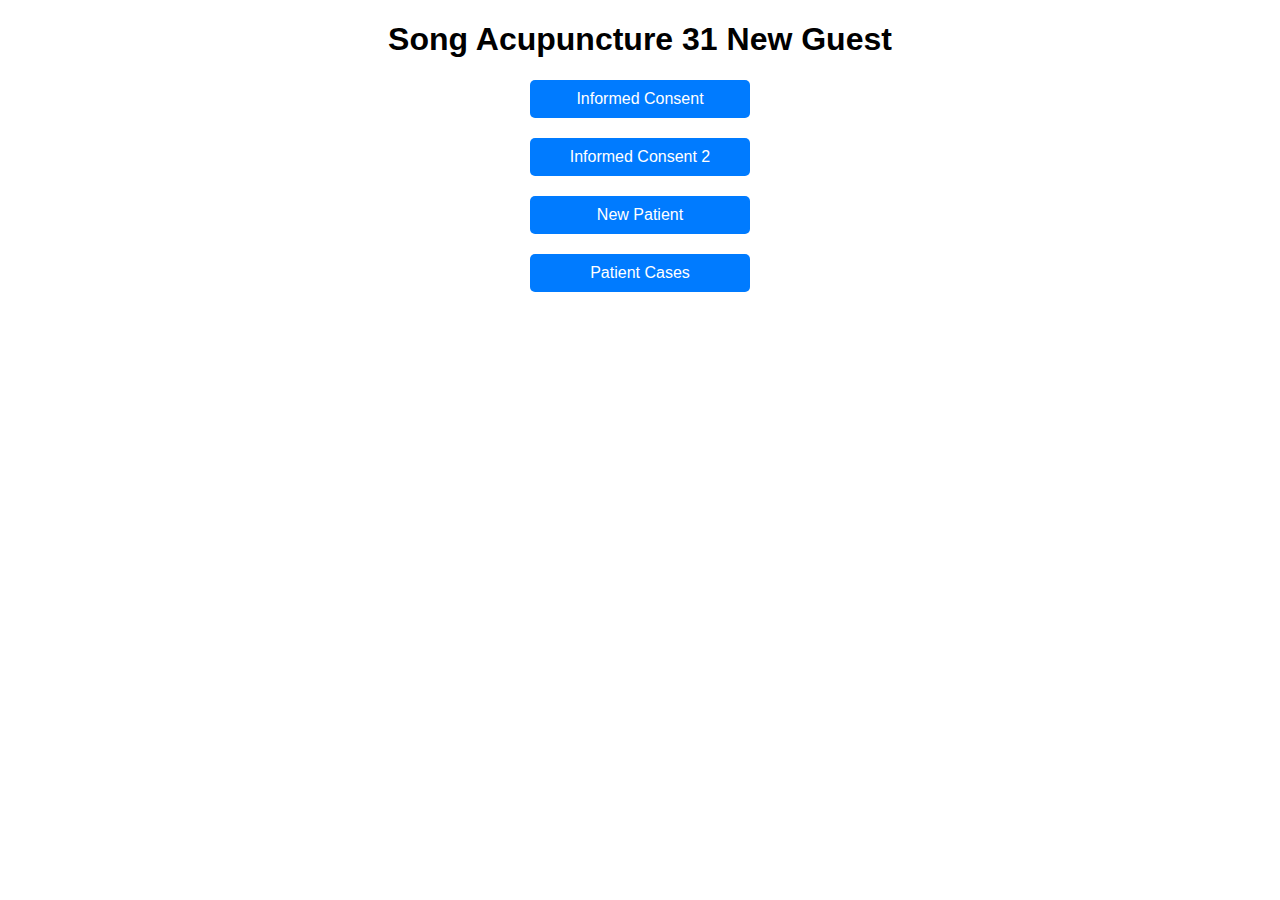
<file: index.html>
<!DOCTYPE html>
<html lang="en">
<head>
    <meta charset="UTF-8">
    <title>Song Acupuncture 31 New Guest</title>
    <style>
        body {
            font-family: Arial, sans-serif;
            margin: 20px;
            max-width: 800px;
            margin: auto;
        }
        h1, h2, h3 {
            text-align: center;
        }
        .button {
            display: block;
            width: 200px;
            margin: 20px auto;
            padding: 10px;
            text-align: center;
            text-decoration: none;
            color: white;
            background-color: #007bff;
            border-radius: 5px;
        }
        .button:hover {
            background-color: #0056b3;
        }
    </style>
</head>
<body>
<h1>Song Acupuncture 31 New Guest</h1>
<a href="https://yakumoinori.github.io/SA-SA-Agreement-Project/src/webapp/Informed_consent.html" class="button" target="_blank">Informed Consent</a>
<a href="https://yakumoinori.github.io/SA-SA-Agreement-Project/src/webapp/Informed_consent2.html" class="button" target="_blank">Informed Consent 2</a>
<a href="https://yakumoinori.github.io/SA-SA-Agreement-Project/src/webapp/New_Patient.html" class="button" target="_blank">New Patient</a>
<a href="https://yakumoinori.github.io/SA-SA-Agreement-Project/src/webapp/Patient_Cases.html" class="button" target="_blank">Patient Cases</a>

<script>
    window.addEventListener('beforeunload', function() {
        navigator.sendBeacon('/shutdown');
    });
</script>
</body>
</html>
</file>
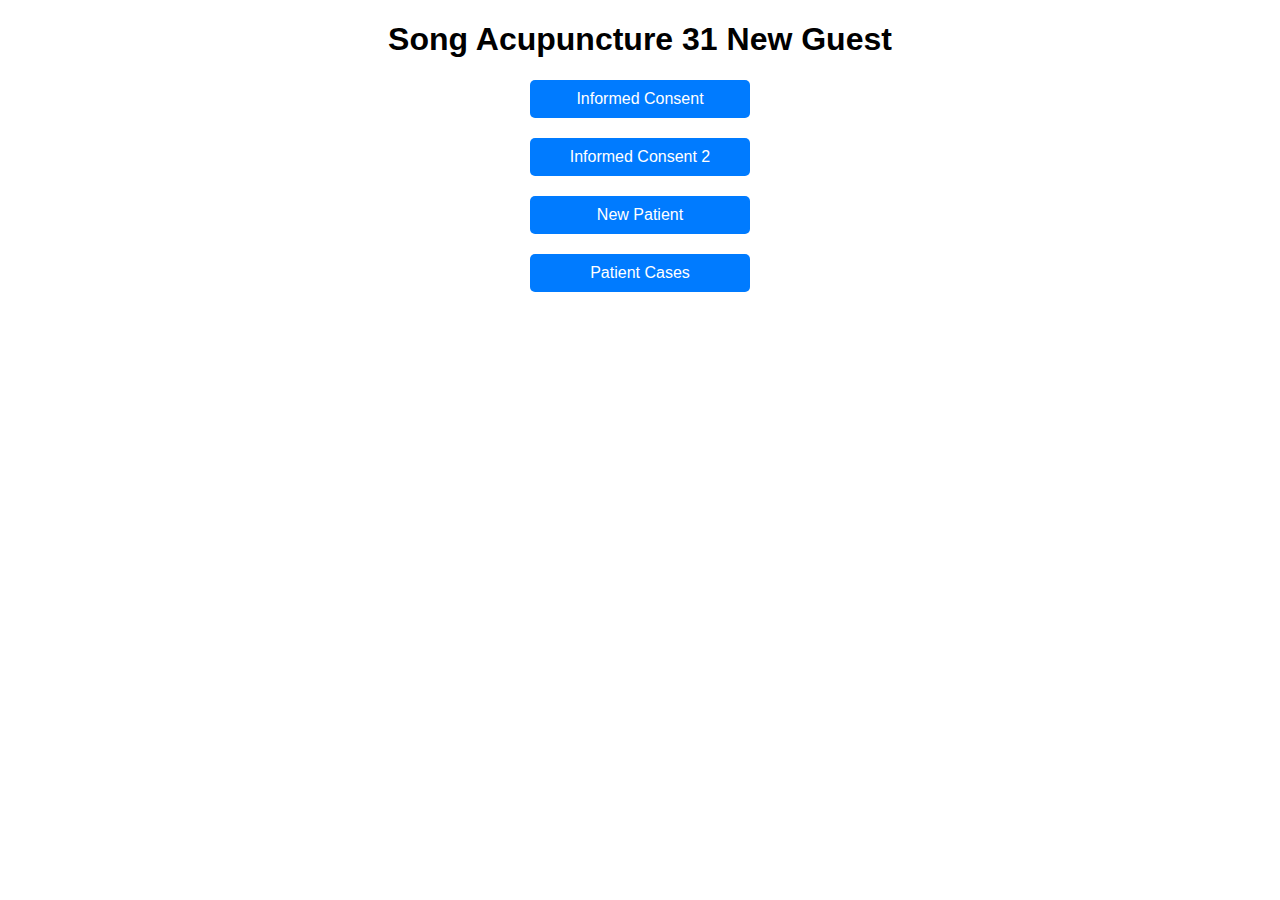
<file: src/webapp/Home.html>
<!DOCTYPE html>
<html lang="en">
<head>
    <meta charset="UTF-8">
    <title>Song Acupuncture 31 New Guest</title>
    <style>
        body {
            font-family: Arial, sans-serif;
            margin: 20px;
            max-width: 800px;
            margin: auto;
        }
        h1, h2, h3 {
            text-align: center;
        }
        .button {
            display: block;
            width: 200px;
            margin: 20px auto;
            padding: 10px;
            text-align: center;
            text-decoration: none;
            color: white;
            background-color: #007bff;
            border-radius: 5px;
        }
        .button:hover {
            background-color: #0056b3;
        }
    </style>
</head>
<body>
<h1>Song Acupuncture 31 New Guest</h1>
<a href="/Informed_consent.html" class="button" target="_blank">Informed Consent</a>
<a href="/Informed_consent2.html" class="button" target="_blank">Informed Consent 2</a>
<a href="/New_Patient.html" class="button" target="_blank">New Patient</a>
<a href="/Patient_Cases.html" class="button" target="_blank">Patient Cases</a>

<script>
    window.addEventListener('beforeunload', function() {
        navigator.sendBeacon('/shutdown');
    });
</script>
</body>
</html>
</file>
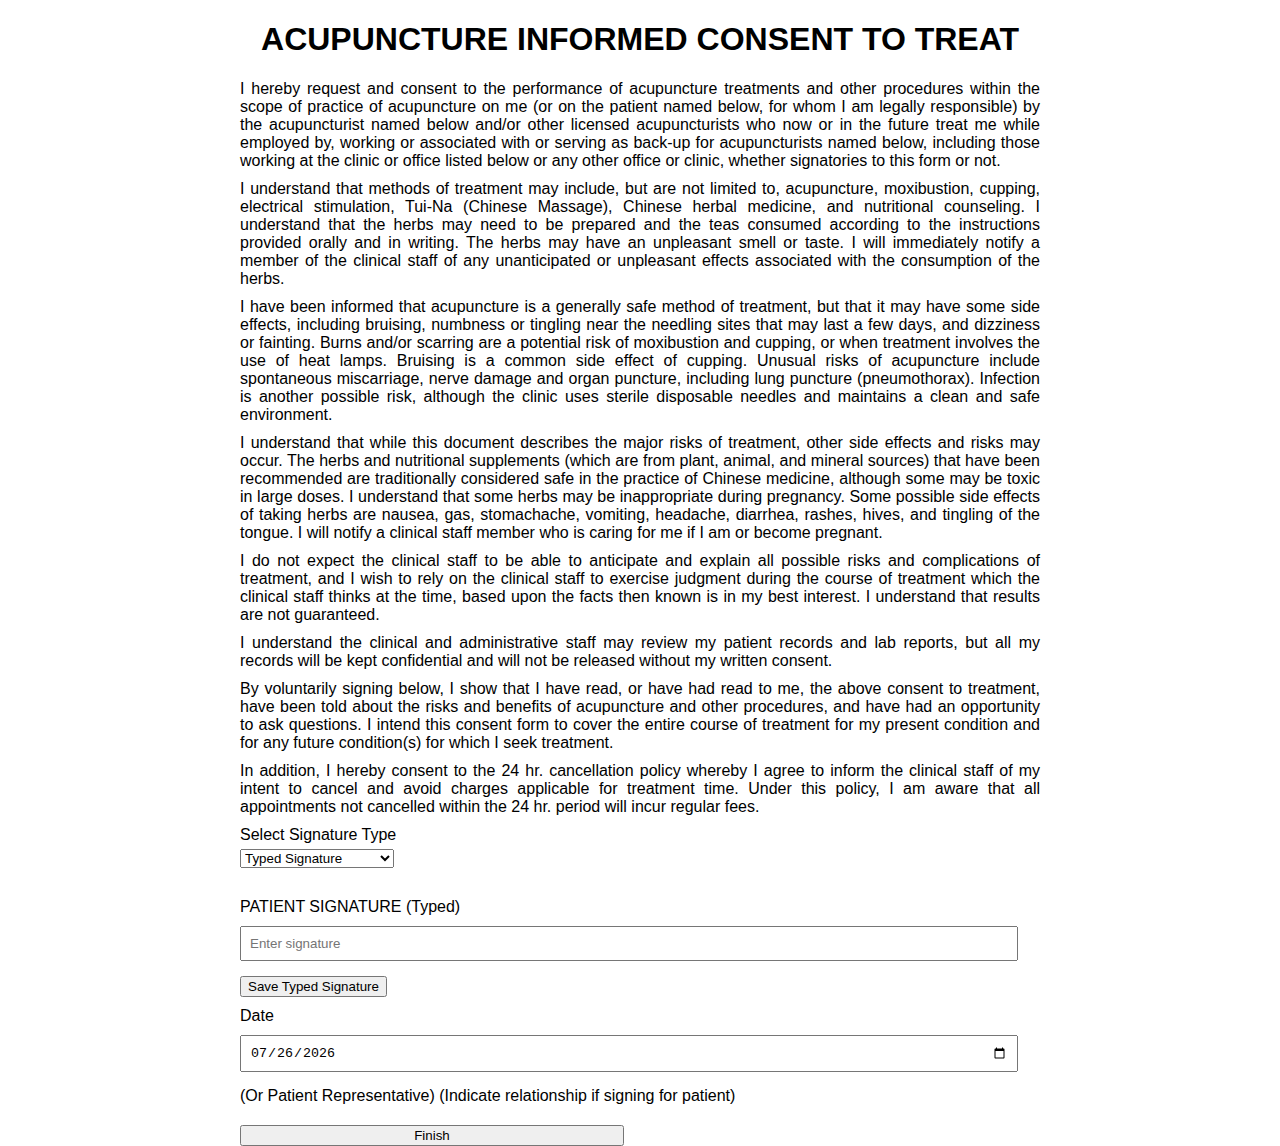
<file: src/webapp/Informed_consent.html>
<!DOCTYPE html>
<html lang="en">
<head>
    <meta charset="UTF-8">
    <title>Acupuncture Informed Consent to Treat</title>
    <style>
        body {
            font-family: Arial, sans-serif;
            margin: 20px;
            max-width: 800px;
            margin: auto;
        }
        h1, h2, h3 {
            text-align: center;
        }
        p {
            text-align: justify;
            margin: 10px 0;
        }
        label {
            display: block;
            margin: 10px 0 5px;
        }
        input[type="text"], input[type="date"] {
            width: calc(100% - 22px);
            padding: 8px;
            margin: 5px 0;
            box-sizing: border-box;
        }
        canvas {
            border: 1px solid black;
            touch-action: none; /* 禁止触摸屏的默认行为 */
        }
        .signature-section {
            margin-top: 20px;
        }
        button {
            margin-top: 10px;
        }
        .signature-container {
            display: flex;
            flex-direction: column;
            align-items: center;
            margin-top: 20px;
        }
        .signature-box {
            width: 100%;
        }
        .button-group {
            display: flex;
            justify-content: space-between;
        }
        .button-group button {
            width: 48%;
        }
    </style>
</head>
<body>
<h1>ACUPUNCTURE INFORMED CONSENT TO TREAT</h1>

<p>I hereby request and consent to the performance of acupuncture treatments and other procedures within the scope of practice of acupuncture on me (or on the patient named below, for whom I am legally responsible) by the acupuncturist named below and/or other licensed acupuncturists who now or in the future treat me while employed by, working or associated with or serving as back-up for acupuncturists named below, including those working at the clinic or office listed below or any other office or clinic, whether signatories to this form or not.</p>

<p>I understand that methods of treatment may include, but are not limited to, acupuncture, moxibustion, cupping, electrical stimulation, Tui-Na (Chinese Massage), Chinese herbal medicine, and nutritional counseling. I understand that the herbs may need to be prepared and the teas consumed according to the instructions provided orally and in writing. The herbs may have an unpleasant smell or taste. I will immediately notify a member of the clinical staff of any unanticipated or unpleasant effects associated with the consumption of the herbs.</p>

<p>I have been informed that acupuncture is a generally safe method of treatment, but that it may have some side effects, including bruising, numbness or tingling near the needling sites that may last a few days, and dizziness or fainting. Burns and/or scarring are a potential risk of moxibustion and cupping, or when treatment involves the use of heat lamps. Bruising is a common side effect of cupping. Unusual risks of acupuncture include spontaneous miscarriage, nerve damage and organ puncture, including lung puncture (pneumothorax). Infection is another possible risk, although the clinic uses sterile disposable needles and maintains a clean and safe environment.</p>

<p>I understand that while this document describes the major risks of treatment, other side effects and risks may occur. The herbs and nutritional supplements (which are from plant, animal, and mineral sources) that have been recommended are traditionally considered safe in the practice of Chinese medicine, although some may be toxic in large doses. I understand that some herbs may be inappropriate during pregnancy. Some possible side effects of taking herbs are nausea, gas, stomachache, vomiting, headache, diarrhea, rashes, hives, and tingling of the tongue. I will notify a clinical staff member who is caring for me if I am or become pregnant.</p>

<p>I do not expect the clinical staff to be able to anticipate and explain all possible risks and complications of treatment, and I wish to rely on the clinical staff to exercise judgment during the course of treatment which the clinical staff thinks at the time, based upon the facts then known is in my best interest. I understand that results are not guaranteed.</p>

<p>I understand the clinical and administrative staff may review my patient records and lab reports, but all my records will be kept confidential and will not be released without my written consent.</p>

<p>By voluntarily signing below, I show that I have read, or have had read to me, the above consent to treatment, have been told about the risks and benefits of acupuncture and other procedures, and have had an opportunity to ask questions. I intend this consent form to cover the entire course of treatment for my present condition and for any future condition(s) for which I seek treatment.</p>

<p>In addition, I hereby consent to the 24 hr. cancellation policy whereby I agree to inform the clinical staff of my intent to cancel and avoid charges applicable for treatment time. Under this policy, I am aware that all appointments not cancelled within the 24 hr. period will incur regular fees.</p>

<label for="signatureType">Select Signature Type</label>
<select id="signatureType" onchange="toggleSignatureType()">
    <option value="typed">Typed Signature</option>
    <option value="handwritten">Handwritten Signature</option>
</select>

<div class="signature-container">
    <div id="typedSignature" class="signature-box">
        <label for="typedSignatureInput">PATIENT SIGNATURE (Typed)</label>
        <input type="text" id="typedSignatureInput" placeholder="Enter signature">
        <button type="button" onclick="saveTypedSignature()">Save Typed Signature</button>
    </div>
    <div id="handwrittenSignature" class="signature-box" style="display: none;">
        <label for="signatureCanvas">PATIENT SIGNATURE (Handwritten)</label>
        <canvas id="signatureCanvas" width="500" height="200"></canvas>
        <button type="button" onclick="clearCanvas()">Clear</button>
        <button type="button" onclick="saveHandwrittenSignature()">Save Signature</button>
    </div>
</div>

<label for="signDate">Date</label>
<input type="date" id="signDate" name="signDate" class="date-input">

<p>(Or Patient Representative) (Indicate relationship if signing for patient)</p>

<div class="button-group">
    <button type="button" onclick="generateFinalPage()">Finish</button>
</div>

<script>
    function toggleSignatureType() {
        var signatureType = document.getElementById('signatureType').value;
        if (signatureType === 'typed') {
            document.getElementById('typedSignature').style.display = 'block';
            document.getElementById('handwrittenSignature').style.display = 'none';
        } else {
            document.getElementById('typedSignature').style.display = 'none';
            document.getElementById('handwrittenSignature').style.display = 'block';
        }
    }

    var canvas = document.getElementById('signatureCanvas');
    var ctx = canvas.getContext('2d');
    var drawing = false;
    var lastX = 0;
    var lastY = 0;

    function getTouchPos(canvasDom, touchEvent) {
        var rect = canvasDom.getBoundingClientRect();
        return {
            x: touchEvent.touches[0].clientX - rect.left,
            y: touchEvent.touches[0].clientY - rect.top
        };
    }

    function handleStart(evt) {
        evt.preventDefault();
        drawing = true;
        var touchPos = getTouchPos(canvas, evt);
        lastX = touchPos.x;
        lastY = touchPos.y;
        ctx.beginPath();
        ctx.moveTo(lastX, lastY);
    }

    function handleMove(evt) {
        evt.preventDefault();
        if (drawing) {
            var touchPos = getTouchPos(canvas, evt);
            ctx.lineTo(touchPos.x, touchPos.y);
            ctx.stroke();
            lastX = touchPos.x;
            lastY = touchPos.y;
        }
    }

    function handleEnd(evt) {
        evt.preventDefault();
        drawing = false;
    }

    function handleCancel(evt) {
        evt.preventDefault();
        drawing = false;
    }

    canvas.addEventListener('mousedown', function(e) {
        drawing = true;
        lastX = e.offsetX;
        lastY = e.offsetY;
        ctx.beginPath();
        ctx.moveTo(lastX, lastY);
    });

    canvas.addEventListener('mousemove', function(e) {
        if (drawing) {
            ctx.lineTo(e.offsetX, e.offsetY);
            ctx.stroke();
            lastX = e.offsetX;
            lastY = e.offsetY;
        }
    });

    canvas.addEventListener('mouseup', function() {
        drawing = false;
    });

    canvas.addEventListener('mouseout', function() {
        drawing = false;
    });

    canvas.addEventListener('touchstart', handleStart, false);
    canvas.addEventListener('touchmove', handleMove, false);
    canvas.addEventListener('touchend', handleEnd, false);
    canvas.addEventListener('touchcancel', handleCancel, false);

    function clearCanvas() {
        ctx.clearRect(0, 0, canvas.width, canvas.height);
    }

    function saveHandwrittenSignature() {
        var dataURL = canvas.toDataURL('image/png');
        localStorage.setItem('signatureImage', dataURL);
        alert('Handwritten signature saved');
    }

    function saveTypedSignature() {
        var textSignature = document.getElementById('typedSignatureInput').value;
        localStorage.setItem('textSignature', textSignature);
        alert('Typed signature saved');
    }

    function generateFinalPage() {
        var signatureType = document.getElementById('signatureType').value;
        var signatureImage = localStorage.getItem('signatureImage');
        var textSignature = localStorage.getItem('textSignature');
        var signDate = document.getElementById('signDate').value;

        var finalPage = `
            <html>
            <head>
                <title>Signature Preview</title>
                <style>
                    body {
                        font-family: Arial, sans-serif;
                        margin: 20px;
                        max-width: 800px;
                        margin: auto;
                    }
                    h1, h2, h3 {
                        text-align: center;
                    }
                    p {
                        text-align: justify;
                        margin: 10px 0;
                    }
                    .signature-section {
                        margin-top: 20px;
                    }
                    .signature-box {
                        width: 100%;
                    }
                </style>
            </head>
            <body>
                <h1>ACUPUNCTURE INFORMED CONSENT TO TREAT</h1>
                <p>I hereby request and consent to the performance of acupuncture treatments and other procedures within the scope of practice of acupuncture on me (or on the patient named below, for whom I am legally responsible) by the acupuncturist named below and/or other licensed acupuncturists who now or in the future treat me while employed by, working or associated with or serving as back-up for acupuncturists named below, including those working at the clinic or office listed below or any other office or clinic, whether signatories to this form or not.</p>
                <p>I understand that methods of treatment may include, but are not limited to, acupuncture, moxibustion, cupping, electrical stimulation, Tui-Na (Chinese Massage), Chinese herbal medicine, and nutritional counseling. I understand that the herbs may need to be prepared and the teas consumed according to the instructions provided orally and in writing. The herbs may have an unpleasant smell or taste. I will immediately notify a member of the clinical staff of any unanticipated or unpleasant effects associated with the consumption of the herbs.</p>
                <p>I have been informed that acupuncture is a generally safe method of treatment, but that it may have some side effects, including bruising, numbness or tingling near the needling sites that may last a few days, and dizziness or fainting. Burns and/or scarring are a potential risk of moxibustion and cupping, or when treatment involves the use of heat lamps. Bruising is a common side effect of cupping. Unusual risks of acupuncture include spontaneous miscarriage, nerve damage and organ puncture, including lung puncture (pneumothorax). Infection is another possible risk, although the clinic uses sterile disposable needles and maintains a clean and safe environment.</p>
                <p>I understand that while this document describes the major risks of treatment, other side effects and risks may occur. The herbs and nutritional supplements (which are from plant, animal, and mineral sources) that have been recommended are traditionally considered safe in the practice of Chinese medicine, although some may be toxic in large doses. I understand that some herbs may be inappropriate during pregnancy. Some possible side effects of taking herbs are nausea, gas, stomachache, vomiting, headache, diarrhea, rashes, hives, and tingling of the tongue. I will notify a clinical staff member who is caring for me if I am or become pregnant.</p>
                <p>I do not expect the clinical staff to be able to anticipate and explain all possible risks and complications of treatment, and I wish to rely on the clinical staff to exercise judgment during the course of treatment which the clinical staff thinks at the time, based upon the facts then known is in my best interest. I understand that results are not guaranteed.</p>
                <p>I understand the clinical and administrative staff may review my patient records and lab reports, but all my records will be kept confidential and will not be released without my written consent.</p>
                <p>By voluntarily signing below, I show that I have read, or have had read to me, the above consent to treatment, have been told about the risks and benefits of acupuncture and other procedures, and have had an opportunity to ask questions. I intend this consent form to cover the entire course of treatment for my present condition and for any future condition(s) for which I seek treatment.</p>
                <p>In addition, I hereby consent to the 24 hr. cancellation policy whereby I agree to inform the clinical staff of my intent to cancel and avoid charges applicable for treatment time. Under this policy, I am aware that all appointments not cancelled within the 24 hr. period will incur regular fees.</p>
                <div class="signature-section">
                    <label>PATIENT SIGNATURE (${signatureType === 'handwritten' ? 'Handwritten' : 'Typed'})</label>
                    ${signatureType === 'handwritten' ? '<img src="' + signatureImage + '" alt="Handwritten Signature">' : '<p>' + textSignature + '</p>'}
                </div>
                <p>Date: ${signDate}</p>
                <button onclick="window.print()">Print PDF</button>
            </body>
            </html>
        `;

        var newWindow = window.open('', '_blank');
        newWindow.document.write(finalPage);
        newWindow.document.close();
    }

    document.getElementById('signDate').valueAsDate = new Date();
</script>
</body>
</html>

</script>
</body>
</html>
</file>
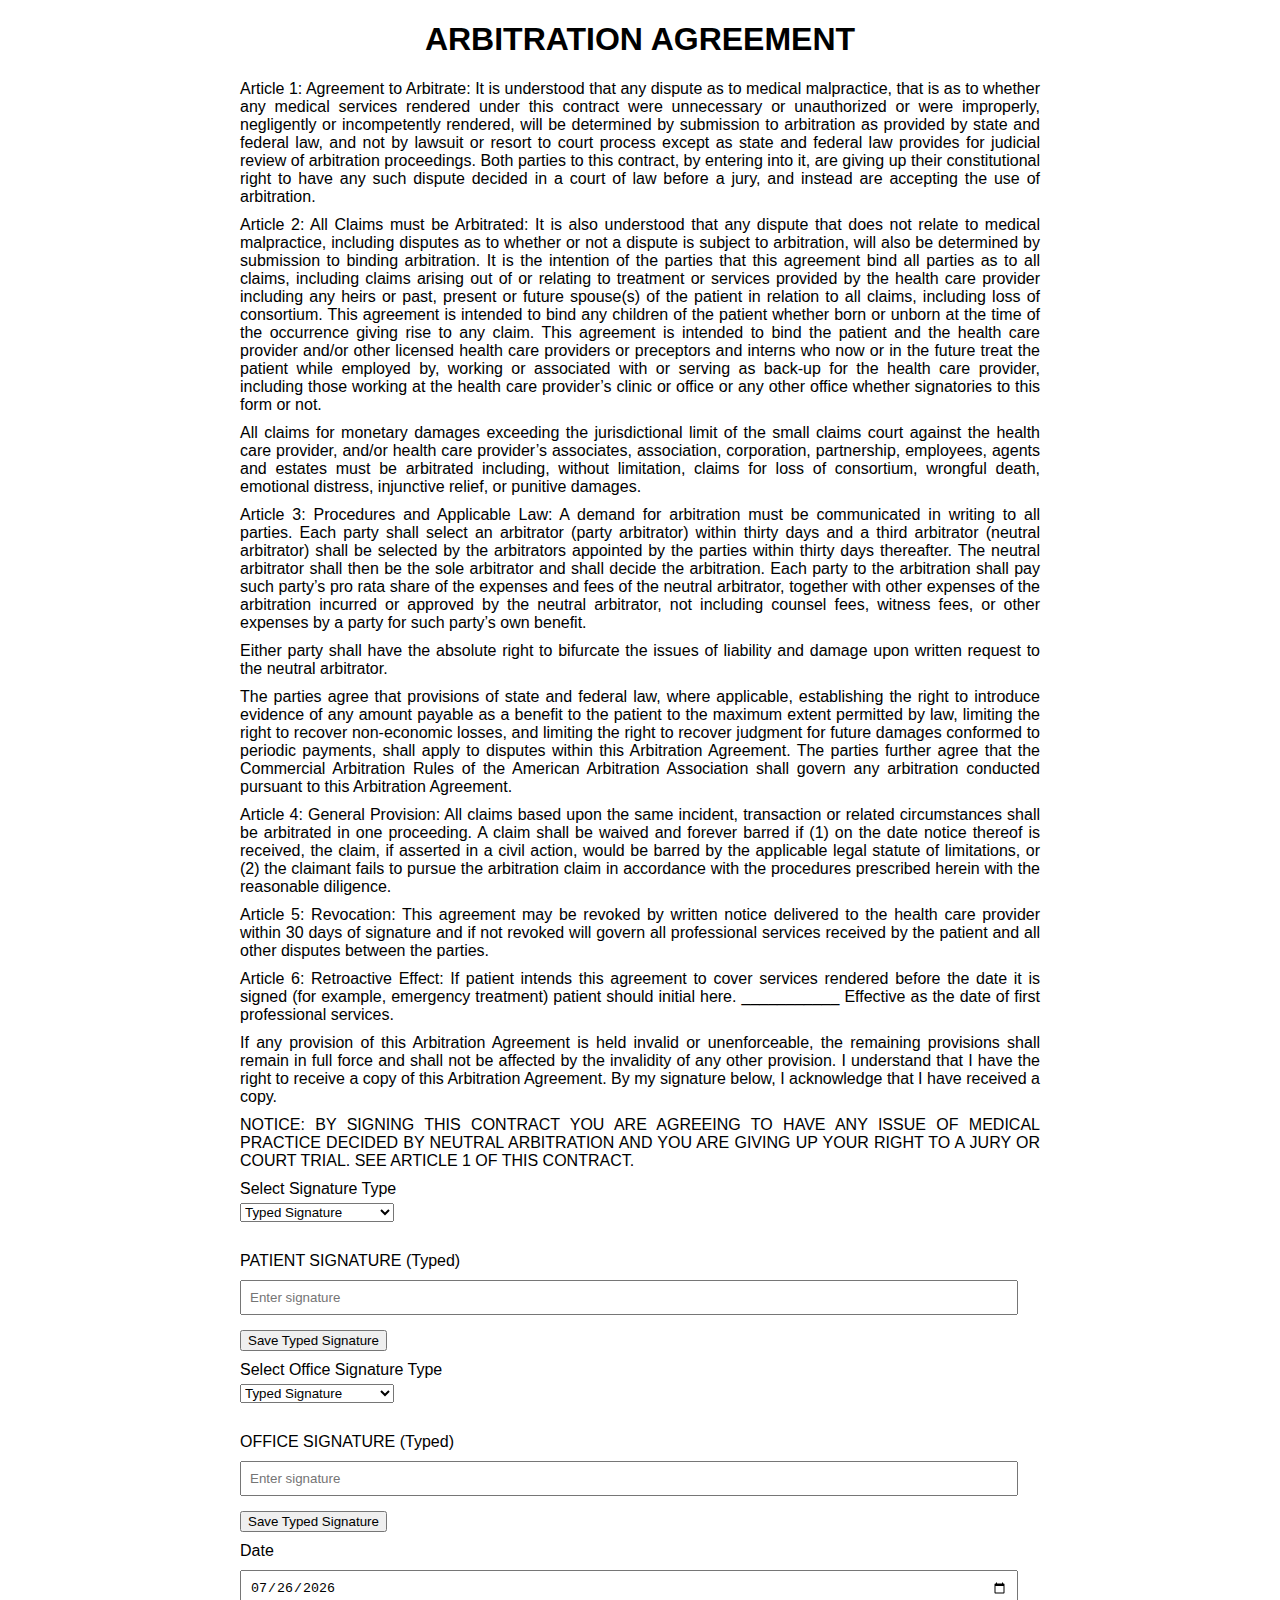
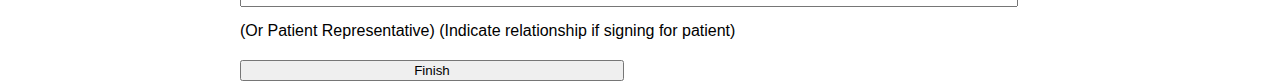
<file: src/webapp/Informed_consent2.html>
<!DOCTYPE html>
<html lang="en">
<head>
    <meta charset="UTF-8">
    <title>ARBITRATION AGREEMENT</title>
    <style>
        body {
            font-family: Arial, sans-serif;
            margin: 20px;
            max-width: 800px;
            margin: auto;
        }
        h1, h2, h3 {
            text-align: center;
        }
        p {
            text-align: justify;
            margin: 10px 0;
        }
        label {
            display: block;
            margin: 10px 0 5px;
        }
        input[type="text"], input[type="date"] {
            width: calc(100% - 22px);
            padding: 8px;
            margin: 5px 0;
            box-sizing: border-box;
        }
        canvas {
            border: 1px solid black;
            touch-action: none; /* 禁止触摸屏的默认行为 */
        }
        .signature-section {
            margin-top: 20px;
        }
        button {
            margin-top: 10px;
        }
        .signature-container {
            display: flex;
            flex-direction: column;
            align-items: center;
            margin-top: 20px;
        }
        .signature-box {
            width: 100%;
        }
        .button-group {
            display: flex;
            justify-content: space-between;
        }
        .button-group button {
            width: 48%;
        }
    </style>
</head>
<body>
<h1>ARBITRATION AGREEMENT</h1>

<p>Article 1: Agreement to Arbitrate: It is understood that any dispute as to medical malpractice, that is as to whether any medical services rendered under this contract were unnecessary or unauthorized or were improperly, negligently or incompetently rendered, will be determined by submission to arbitration as provided by state and federal law, and not by lawsuit or resort to court process except as state and federal law provides for judicial review of arbitration proceedings. Both parties to this contract, by entering into it, are giving up their constitutional right to have any such dispute decided in a court of law before a jury, and instead are accepting the use of arbitration.</p>

<p>Article 2: All Claims must be Arbitrated: It is also understood that any dispute that does not relate to medical malpractice, including disputes as to whether or not a dispute is subject to arbitration, will also be determined by submission to binding arbitration. It is the intention of the parties that this agreement bind all parties as to all claims, including claims arising out of or relating to treatment or services provided by the health care provider including any heirs or past, present or future spouse(s) of the patient in relation to all claims, including loss of consortium. This agreement is intended to bind any children of the patient whether born or unborn at the time of the occurrence giving rise to any claim. This agreement is intended to bind the patient and the health care provider and/or other licensed health care providers or preceptors and interns who now or in the future treat the patient while employed by, working or associated with or serving as back-up for the health care provider, including those working at the health care provider’s clinic or office or any other office whether signatories to this form or not.</p>

<p>All claims for monetary damages exceeding the jurisdictional limit of the small claims court against the health care provider, and/or health care provider’s associates, association, corporation, partnership, employees, agents and estates must be arbitrated including, without limitation, claims for loss of consortium, wrongful death, emotional distress, injunctive relief, or punitive damages.</p>

<p>Article 3: Procedures and Applicable Law: A demand for arbitration must be communicated in writing to all parties. Each party shall select an arbitrator (party arbitrator) within thirty days and a third arbitrator (neutral arbitrator) shall be selected by the arbitrators appointed by the parties within thirty days thereafter. The neutral arbitrator shall then be the sole arbitrator and shall decide the arbitration. Each party to the arbitration shall pay such party’s pro rata share of the expenses and fees of the neutral arbitrator, together with other expenses of the arbitration incurred or approved by the neutral arbitrator, not including counsel fees, witness fees, or other expenses by a party for such party’s own benefit.</p>

<p>Either party shall have the absolute right to bifurcate the issues of liability and damage upon written request to the neutral arbitrator.</p>

<p>The parties agree that provisions of state and federal law, where applicable, establishing the right to introduce evidence of any amount payable as a benefit to the patient to the maximum extent permitted by law, limiting the right to recover non-economic losses, and limiting the right to recover judgment for future damages conformed to periodic payments, shall apply to disputes within this Arbitration Agreement. The parties further agree that the Commercial Arbitration Rules of the American Arbitration Association shall govern any arbitration conducted pursuant to this Arbitration Agreement.</p>

<p>Article 4: General Provision: All claims based upon the same incident, transaction or related circumstances shall be arbitrated in one proceeding. A claim shall be waived and forever barred if (1) on the date notice thereof is received, the claim, if asserted in a civil action, would be barred by the applicable legal statute of limitations, or (2) the claimant fails to pursue the arbitration claim in accordance with the procedures prescribed herein with the reasonable diligence.</p>

<p>Article 5: Revocation: This agreement may be revoked by written notice delivered to the health care provider within 30 days of signature and if not revoked will govern all professional services received by the patient and all other disputes between the parties.</p>

<p>Article 6: Retroactive Effect: If patient intends this agreement to cover services rendered before the date it is signed (for example, emergency treatment) patient should initial here. ___________ Effective as the date of first professional services.</p>

<p>If any provision of this Arbitration Agreement is held invalid or unenforceable, the remaining provisions shall remain in full force and shall not be affected by the invalidity of any other provision. I understand that I have the right to receive a copy of this Arbitration Agreement. By my signature below, I acknowledge that I have received a copy.</p>

<p>NOTICE: BY SIGNING THIS CONTRACT YOU ARE AGREEING TO HAVE ANY ISSUE OF MEDICAL PRACTICE DECIDED BY NEUTRAL ARBITRATION AND YOU ARE GIVING UP YOUR RIGHT TO A JURY OR COURT TRIAL. SEE ARTICLE 1 OF THIS CONTRACT.</p>

<label for="signatureType">Select Signature Type</label>
<select id="signatureType" onchange="toggleSignatureType()">
    <option value="typed">Typed Signature</option>
    <option value="handwritten">Handwritten Signature</option>
</select>

<div class="signature-container">
    <div id="typedSignature" class="signature-box">
        <label for="typedSignatureInput">PATIENT SIGNATURE (Typed)</label>
        <input type="text" id="typedSignatureInput" placeholder="Enter signature">
        <button type="button" onclick="saveTypedSignature()">Save Typed Signature</button>
    </div>
    <div id="handwrittenSignature" class="signature-box" style="display: none;">
        <label for="signatureCanvas">PATIENT SIGNATURE (Handwritten)</label>
        <canvas id="signatureCanvas" width="500" height="200"></canvas>
        <button type="button" onclick="clearCanvas()">Clear</button>
        <button type="button" onclick="saveHandwrittenSignature()">Save Signature</button>
    </div>
</div>

<label for="officeSignatureType">Select Office Signature Type</label>
<select id="officeSignatureType" onchange="toggleOfficeSignatureType()">
    <option value="typed">Typed Signature</option>
    <option value="handwritten">Handwritten Signature</option>
</select>

<div class="signature-container">
    <div id="officeTypedSignature" class="signature-box">
        <label for="officeTypedSignatureInput">OFFICE SIGNATURE (Typed)</label>
        <input type="text" id="officeTypedSignatureInput" placeholder="Enter signature">
        <button type="button" onclick="saveOfficeTypedSignature()">Save Typed Signature</button>
    </div>
    <div id="officeHandwrittenSignature" class="signature-box" style="display: none;">
        <label for="officeSignatureCanvas">OFFICE SIGNATURE (Handwritten)</label>
        <canvas id="officeSignatureCanvas" width="500" height="200"></canvas>
        <button type="button" onclick="clearOfficeCanvas()">Clear</button>
        <button type="button" onclick="saveOfficeHandwrittenSignature()">Save Signature</button>
    </div>
</div>

<label for="signDate">Date</label>
<input type="date" id="signDate" name="signDate" class="date-input">

<p>(Or Patient Representative) (Indicate relationship if signing for patient)</p>

<div class="button-group">
    <button type="button" onclick="generateFinalPage()">Finish</button>
</div>

<script>
    function toggleSignatureType() {
        var signatureType = document.getElementById('signatureType').value;
        if (signatureType === 'typed') {
            document.getElementById('typedSignature').style.display = 'block';
            document.getElementById('handwrittenSignature').style.display = 'none';
        } else {
            document.getElementById('typedSignature').style.display = 'none';
            document.getElementById('handwrittenSignature').style.display = 'block';
        }
    }

    function toggleOfficeSignatureType() {
        var officeSignatureType = document.getElementById('officeSignatureType').value;
        if (officeSignatureType === 'typed') {
            document.getElementById('officeTypedSignature').style.display = 'block';
            document.getElementById('officeHandwrittenSignature').style.display = 'none';
        } else {
            document.getElementById('officeTypedSignature').style.display = 'none';
            document.getElementById('officeHandwrittenSignature').style.display = 'block';
        }
    }

    var canvas = document.getElementById('signatureCanvas');
    var ctx = canvas.getContext('2d');
    var drawing = false;

    canvas.addEventListener('mousedown', function(e) {
        drawing = true;
        ctx.beginPath();
        ctx.moveTo(e.offsetX, e.offsetY);
    });

    canvas.addEventListener('mousemove', function(e) {
        if (drawing) {
            ctx.lineTo(e.offsetX, e.offsetY);
            ctx.stroke();
        }
    });

    canvas.addEventListener('mouseup', function() {
        drawing = false;
    });

    canvas.addEventListener('mouseout', function() {
        drawing = false;
    });

    canvas.addEventListener('touchstart', function(e) {
        drawing = true;
        var touch = e.touches[0];
        ctx.beginPath();
        ctx.moveTo(touch.clientX - canvas.getBoundingClientRect().left, touch.clientY - canvas.getBoundingClientRect().top);
    });

    canvas.addEventListener('touchmove', function(e) {
        if (drawing) {
            var touch = e.touches[0];
            ctx.lineTo(touch.clientX - canvas.getBoundingClientRect().left, touch.clientY - canvas.getBoundingClientRect().top);
            ctx.stroke();
        }
        e.preventDefault();
    });

    canvas.addEventListener('touchend', function() {
        drawing = false;
    });

    canvas.addEventListener('touchcancel', function() {
        drawing = false;
    });

    function clearCanvas() {
        ctx.clearRect(0, 0, canvas.width, canvas.height);
    }

    function saveHandwrittenSignature() {
        var dataURL = canvas.toDataURL('image/png');
        localStorage.setItem('signatureImage', dataURL);
        alert('Handwritten signature saved');
    }

    function saveTypedSignature() {
        var textSignature = document.getElementById('typedSignatureInput').value;
        localStorage.setItem('textSignature', textSignature);
        alert('Typed signature saved');
    }

    var officeCanvas = document.getElementById('officeSignatureCanvas');
    var officeCtx = officeCanvas.getContext('2d');
    var officeDrawing = false;

    officeCanvas.addEventListener('mousedown', function(e) {
        officeDrawing = true;
        officeCtx.beginPath();
        officeCtx.moveTo(e.offsetX, e.offsetY);
    });

    officeCanvas.addEventListener('mousemove', function(e) {
        if (officeDrawing) {
            officeCtx.lineTo(e.offsetX, e.offsetY);
            officeCtx.stroke();
        }
    });

    officeCanvas.addEventListener('mouseup', function() {
        officeDrawing = false;
    });

    officeCanvas.addEventListener('mouseout', function() {
        officeDrawing = false;
    });

    officeCanvas.addEventListener('touchstart', function(e) {
        officeDrawing = true;
        var touch = e.touches[0];
        officeCtx.beginPath();
        officeCtx.moveTo(touch.clientX - officeCanvas.getBoundingClientRect().left, touch.clientY - officeCanvas.getBoundingClientRect().top);
    });

    officeCanvas.addEventListener('touchmove', function(e) {
        if (officeDrawing) {
            var touch = e.touches[0];
            officeCtx.lineTo(touch.clientX - officeCanvas.getBoundingClientRect().left, touch.clientY - officeCanvas.getBoundingClientRect().top);
            officeCtx.stroke();
        }
        e.preventDefault();
    });

    officeCanvas.addEventListener('touchend', function() {
        officeDrawing = false;
    });

    officeCanvas.addEventListener('touchcancel', function() {
        officeDrawing = false;
    });

    function clearOfficeCanvas() {
        officeCtx.clearRect(0, 0, officeCanvas.width, officeCanvas.height);
    }

    function saveOfficeHandwrittenSignature() {
        var officeDataURL = officeCanvas.toDataURL('image/png');
        localStorage.setItem('officeSignatureImage', officeDataURL);
        alert('Office Handwritten signature saved');
    }

    function saveOfficeTypedSignature() {
        var officeTextSignature = document.getElementById('officeTypedSignatureInput').value;
        localStorage.setItem('officeTextSignature', officeTextSignature);
        alert('Office Typed signature saved');
    }

    function generateFinalPage() {
        var signatureType = document.getElementById('signatureType').value;
        var officeSignatureType = document.getElementById('officeSignatureType').value;
        var signatureImage = localStorage.getItem('signatureImage');
        var textSignature = localStorage.getItem('textSignature');
        var officeSignatureImage = localStorage.getItem('officeSignatureImage');
        var officeTextSignature = localStorage.getItem('officeTextSignature');
        var signDate = document.getElementById('signDate').value;

        var finalPage = `
            <html>
            <head>
                <title>Signature Preview</title>
                <style>
                    body {
                        font-family: Arial, sans-serif;
                        margin: 20px;
                        max-width: 800px;
                        margin: auto;
                    }
                    h1, h2, h3 {
                        text-align: center;
                    }
                    p {
                        text-align: justify;
                        margin: 10px 0;
                    }
                    .signature-section {
                        margin-top: 20px;
                    }
                    .signature-box {
                        width: 100%;
                    }
                </style>
            </head>
            <body>
                <h1>ARBITRATION AGREEMENT</h1>
                <p>Article 1: Agreement to Arbitrate: It is understood that any dispute as to medical malpractice, that is as to whether any medical services rendered under this contract were unnecessary or unauthorized or were improperly, negligently or incompetently rendered, will be determined by submission to arbitration as provided by state and federal law, and not by lawsuit or resort to court process except as state and federal law provides for judicial review of arbitration proceedings. Both parties to this contract, by entering into it, are giving up their constitutional right to have any such dispute decided in a court of law before a jury, and instead are accepting the use of arbitration.</p>
                <p>Article 2: All Claims must be Arbitrated: It is also understood that any dispute that does not relate to medical malpractice, including disputes as to whether or not a dispute is subject to arbitration, will also be determined by submission to binding arbitration. It is the intention of the parties that this agreement bind all parties as to all claims, including claims arising out of or relating to treatment or services provided by the health care provider including any heirs or past, present or future spouse(s) of the patient in relation to all claims, including loss of consortium. This agreement is intended to bind any children of the patient whether born or unborn at the time of the occurrence giving rise to any claim. This agreement is intended to bind the patient and the health care provider and/or other licensed health care providers or preceptors and interns who now or in the future treat the patient while employed by, working or associated with or serving as back-up for the health care provider, including those working at the health care provider’s clinic or office or any other office whether signatories to this form or not.</p>
                <p>All claims for monetary damages exceeding the jurisdictional limit of the small claims court against the health care provider, and/or health care provider’s associates, association, corporation, partnership, employees, agents and estates must be arbitrated including, without limitation, claims for loss of consortium, wrongful death, emotional distress, injunctive relief, or punitive damages.</p>
                <p>Article 3: Procedures and Applicable Law: A demand for arbitration must be communicated in writing to all parties. Each party shall select an arbitrator (party arbitrator) within thirty days and a third arbitrator (neutral arbitrator) shall be selected by the arbitrators appointed by the parties within thirty days thereafter. The neutral arbitrator shall then be the sole arbitrator and shall decide the arbitration. Each party to the arbitration shall pay such party’s pro rata share of the expenses and fees of the neutral arbitrator, together with other expenses of the arbitration incurred or approved by the neutral arbitrator, not including counsel fees, witness fees, or other expenses by a party for such party’s own benefit.</p>
                <p>Either party shall have the absolute right to bifurcate the issues of liability and damage upon written request to the neutral arbitrator.</p>
                <p>The parties agree that provisions of state and federal law, where applicable, establishing the right to introduce evidence of any amount payable as a benefit to the patient to the maximum extent permitted by law, limiting the right to recover non-economic losses, and limiting the right to recover judgment for future damages conformed to periodic payments, shall apply to disputes within this Arbitration Agreement. The parties further agree that the Commercial Arbitration Rules of the American Arbitration Association shall govern any arbitration conducted pursuant to this Arbitration Agreement.</p>
                <p>Article 4: General Provision: All claims based upon the same incident, transaction or related circumstances shall be arbitrated in one proceeding. A claim shall be waived and forever barred if (1) on the date notice thereof is received, the claim, if asserted in a civil action, would be barred by the applicable legal statute of limitations, or (2) the claimant fails to pursue the arbitration claim in accordance with the procedures prescribed herein with the reasonable diligence.</p>
                <p>Article 5: Revocation: This agreement may be revoked by written notice delivered to the health care provider within 30 days of signature and if not revoked will govern all professional services received by the patient and all other disputes between the parties.</p>
                <p>Article 6: Retroactive Effect: If patient intends this agreement to cover services rendered before the date it is signed (for example, emergency treatment) patient should initial here. ___________ Effective as the date of first professional services.</p>
                <p>If any provision of this Arbitration Agreement is held invalid or unenforceable, the remaining provisions shall remain in full force and shall not be affected by the invalidity of any other provision. I understand that I have the right to receive a copy of this Arbitration Agreement. By my signature below, I acknowledge that I have received a copy.</p>
                <p>NOTICE: BY SIGNING THIS CONTRACT YOU ARE AGREEING TO HAVE ANY ISSUE OF MEDICAL PRACTICE DECIDED BY NEUTRAL ARBITRATION AND YOU ARE GIVING UP YOUR RIGHT TO A JURY OR COURT TRIAL. SEE ARTICLE 1 OF THIS CONTRACT.</p>
                <div class="signature-section">
                    <label>PATIENT SIGNATURE (${signatureType === 'handwritten' ? 'Handwritten' : 'Typed'})</label>
                    ${signatureType === 'handwritten' ? '<img src="' + signatureImage + '" alt="Handwritten Signature">' : '<p>' + textSignature + '</p>'}
                </div>
                <div class="signature-section">
                    <label>OFFICE SIGNATURE (${officeSignatureType === 'handwritten' ? 'Handwritten' : 'Typed'})</label>
                    ${officeSignatureType === 'handwritten' ? '<img src="' + officeSignatureImage + '" alt="Office Handwritten Signature">' : '<p>' + officeTextSignature + '</p>'}
                </div>
                <p>Date: ${signDate}</p>
                <button onclick="window.print()">Print PDF</button>
            </body>
            </html>
        `;

        var newWindow = window.open('', '_blank');
        newWindow.document.write(finalPage);
        newWindow.document.close();
    }

    document.getElementById('signDate').valueAsDate = new Date();
</script>
</body>
</html>
</file>
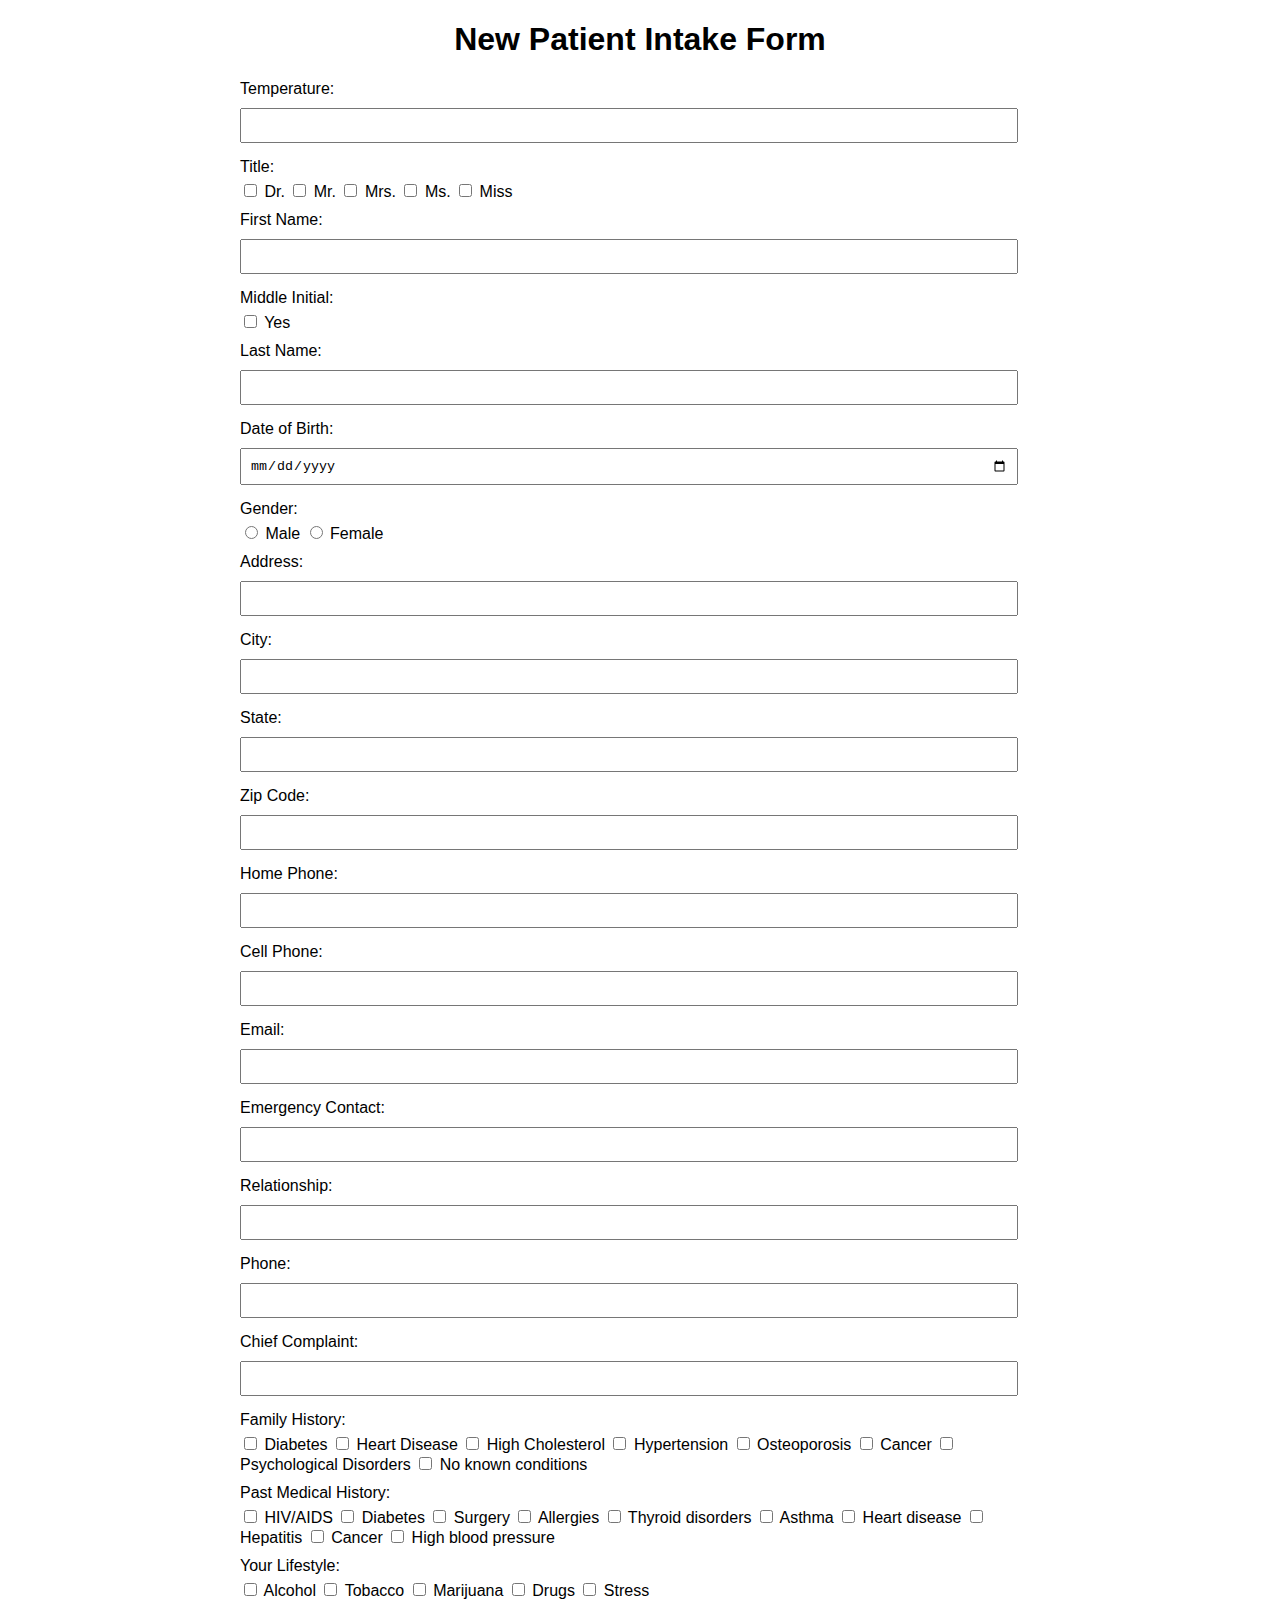
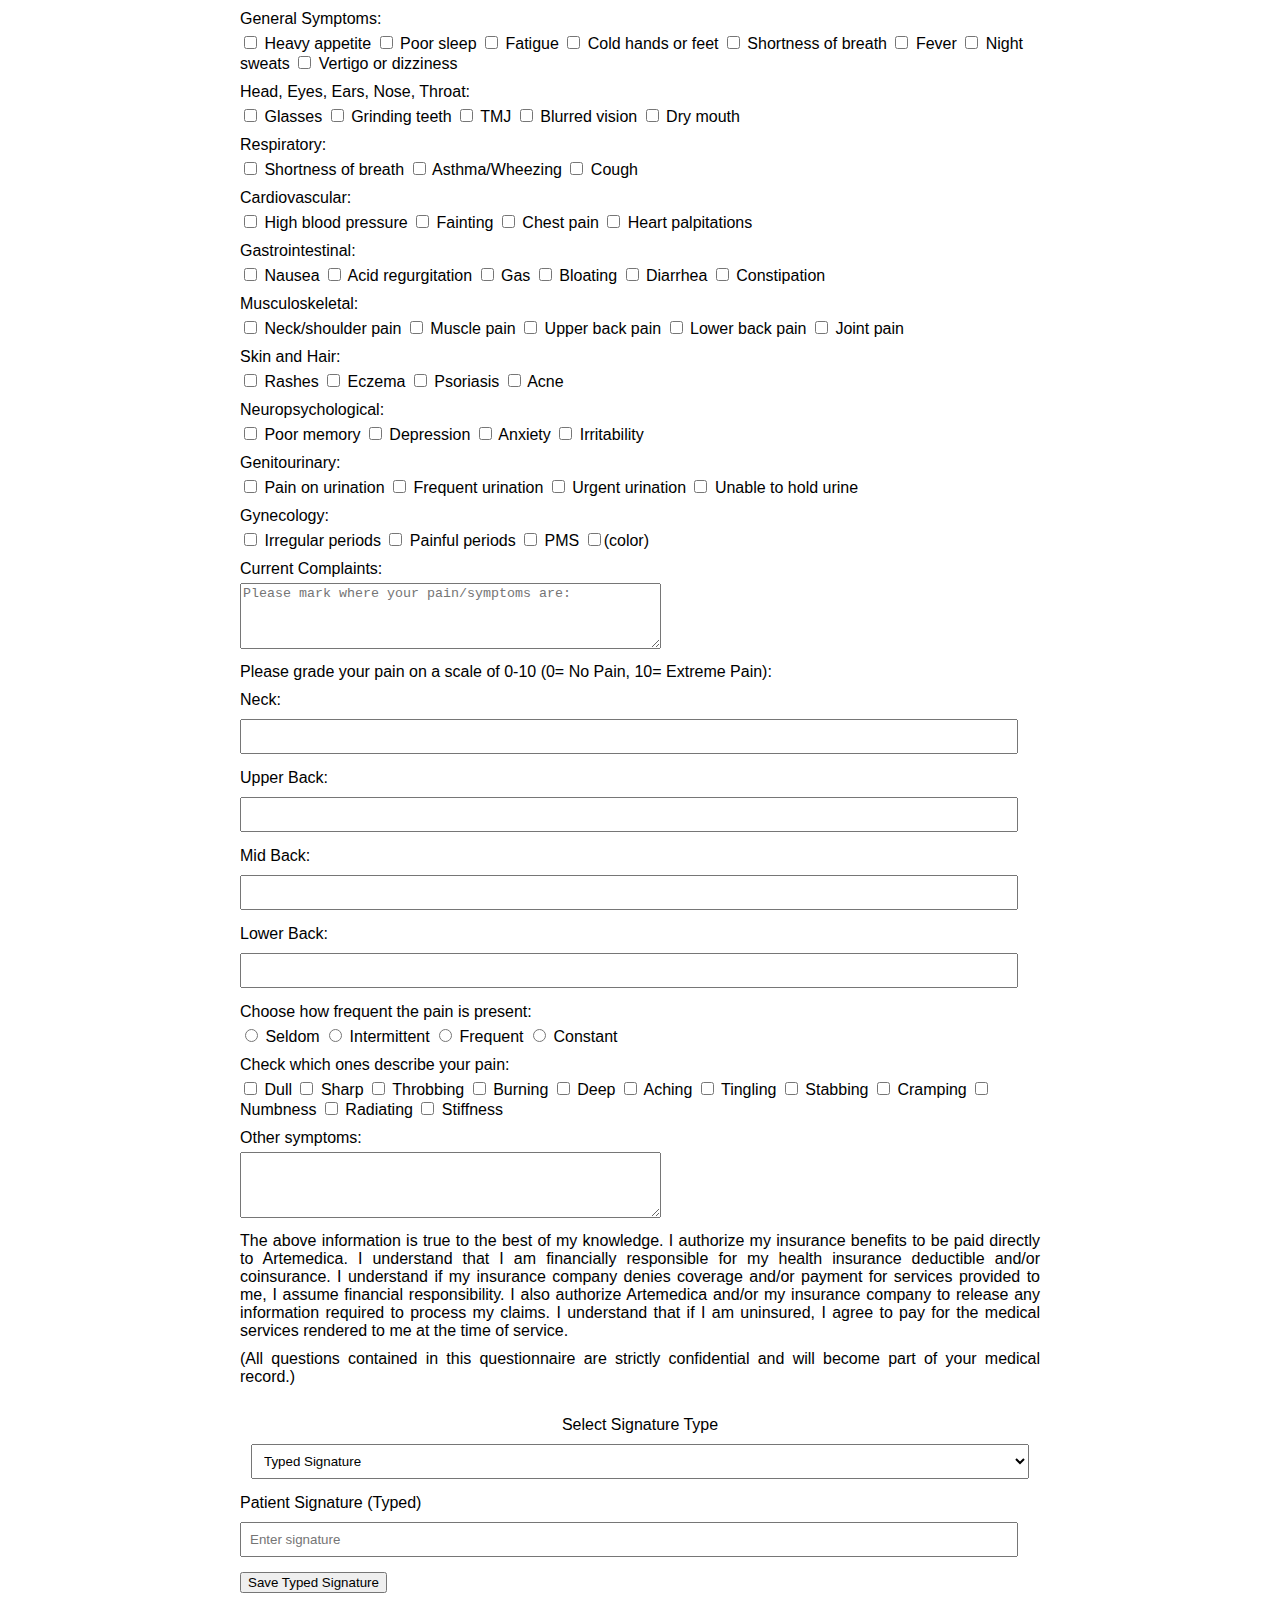
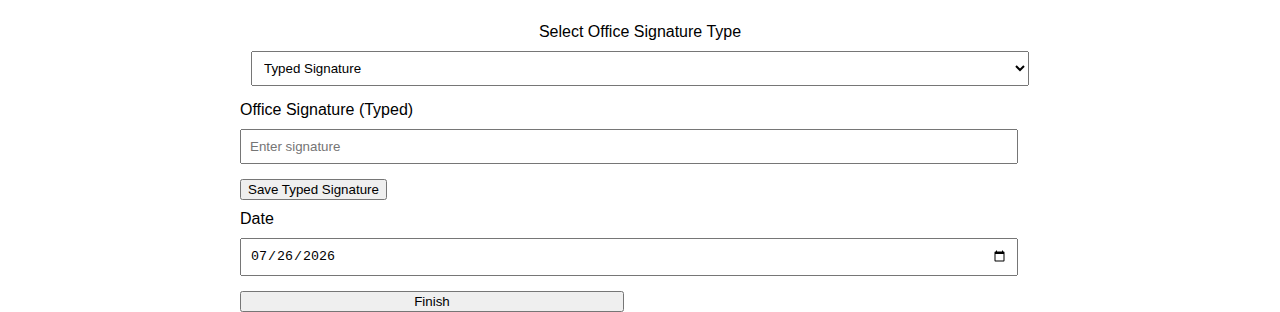
<file: src/webapp/New_Patient.html>
<!DOCTYPE html>
<html lang="en">
<head>
    <meta charset="UTF-8">
    <title>New Patient Intake Form</title>
    <style>
        body {
            font-family: Arial, sans-serif;
            margin: 20px;
            max-width: 800px;
            margin: auto;
        }
        h1, h2, h3 {
            text-align: center;
        }
        p {
            text-align: justify;
            margin: 10px 0;
        }
        label {
            display: block;
            margin: 10px 0 5px;
        }
        input[type="text"], input[type="date"], input[type="number"], select {
            width: calc(100% - 22px);
            padding: 8px;
            margin: 5px 0;
            box-sizing: border-box;
        }
        canvas {
            border: 1px solid black;
            touch-action: none;
        }
        .signature-section {
            margin-top: 20px;
        }
        button {
            margin-top: 10px;
        }
        .signature-container {
            display: flex;
            flex-direction: column;
            align-items: center;
            margin-top: 20px;
        }
        .signature-box {
            width: 100%;
        }
        .button-group {
            display: flex;
            justify-content: space-between;
        }
        .button-group button {
            width: 48%;
        }
        .preview-question {
            color: black;
        }
        .preview-answer {
            color: deepskyblue;
        }
    </style>
</head>
<body>
<h1>New Patient Intake Form</h1>

<form id="intakeForm">
    <label for="temperature">Temperature:</label>
    <input type="text" id="temperature" name="temperature">

    <label>Title:</label>
    <input type="checkbox" name="title" value="Dr."> Dr.
    <input type="checkbox" name="title" value="Mr."> Mr.
    <input type="checkbox" name="title" value="Mrs."> Mrs.
    <input type="checkbox" name="title" value="Ms."> Ms.
    <input type="checkbox" name="title" value="Miss"> Miss

    <label for="firstName">First Name:</label>
    <input type="text" id="firstName" name="firstName">

    <label for="hasMiddleName">Middle Initial:</label>
    <input type="checkbox" id="hasMiddleName" name="hasMiddleName" value="Yes" onclick="toggleMiddleNameField()"> Yes
    <input type="text" id="middleInitial" name="middleInitial" style="display:none;">

    <label for="lastName">Last Name:</label>
    <input type="text" id="lastName" name="lastName">

    <label for="dob">Date of Birth:</label>
    <input type="date" id="dob" name="dob">

    <label>Gender:</label>
    <input type="radio" id="genderMale" name="gender" value="Male"> Male
    <input type="radio" id="genderFemale" name="gender" value="Female"> Female

    <label for="address">Address:</label>
    <input type="text" id="address" name="address">

    <label for="city">City:</label>
    <input type="text" id="city" name="city">

    <label for="state">State:</label>
    <input type="text" id="state" name="state">

    <label for="zipCode">Zip Code:</label>
    <input type="text" id="zipCode" name="zipCode">

    <label for="homePhone">Home Phone:</label>
    <input type="text" id="homePhone" name="homePhone">

    <label for="cellPhone">Cell Phone:</label>
    <input type="text" id="cellPhone" name="cellPhone">

    <label for="email">Email:</label>
    <input type="text" id="email" name="email">

    <label for="emergencyContact">Emergency Contact:</label>
    <input type="text" id="emergencyContact" name="emergencyContact">

    <label for="relationship">Relationship:</label>
    <input type="text" id="relationship" name="relationship">

    <label for="emergencyPhone">Phone:</label>
    <input type="text" id="emergencyPhone" name="emergencyPhone">

    <label for="chiefComplaint">Chief Complaint:</label>
    <input type="text" id="chiefComplaint" name="chiefComplaint">

    <label for="familyHistory">Family History:</label>
    <div id="familyHistory">
        <input type="checkbox" id="diabetes" name="familyHistory" value="Diabetes"> Diabetes
        <input type="checkbox" id="heartDisease" name="familyHistory" value="Heart Disease"> Heart Disease
        <input type="checkbox" id="highCholesterol" name="familyHistory" value="High Cholesterol"> High Cholesterol
        <input type="checkbox" id="hypertension" name="familyHistory" value="Hypertension"> Hypertension
        <input type="checkbox" id="osteoporosis" name="familyHistory" value="Osteoporosis"> Osteoporosis
        <input type="checkbox" id="cancer" name="familyHistory" value="Cancer"> Cancer
        <input type="checkbox" id="psychologicalDisorders" name="familyHistory" value="Psychological Disorders"> Psychological Disorders
        <input type="checkbox" id="noKnownConditions" name="familyHistory" value="No known conditions"> No known conditions
    </div>

    <label for="pastMedicalHistory">Past Medical History:</label>
    <div id="pastMedicalHistory">
        <input type="checkbox" id="hivAids" name="pastMedicalHistory" value="HIV/AIDS"> HIV/AIDS
        <input type="checkbox" id="diabetesPast" name="pastMedicalHistory" value="Diabetes"> Diabetes
        <input type="checkbox" id="surgery" name="pastMedicalHistory" value="Surgery"> Surgery
        <input type="checkbox" id="allergies" name="pastMedicalHistory" value="Allergies"> Allergies
        <input type="checkbox" id="thyroidDisorders" name="pastMedicalHistory" value="Thyroid disorders"> Thyroid disorders
        <input type="checkbox" id="asthma" name="pastMedicalHistory" value="Asthma"> Asthma
        <input type="checkbox" id="heartDiseasePast" name="pastMedicalHistory" value="Heart disease"> Heart disease
        <input type="checkbox" id="hepatitis" name="pastMedicalHistory" value="Hepatitis"> Hepatitis
        <input type="checkbox" id="cancerPast" name="pastMedicalHistory" value="Cancer"> Cancer
        <input type="checkbox" id="highBloodPressurePast" name="pastMedicalHistory" value="High blood pressure"> High blood pressure
    </div>

    <label for="lifestyle">Your Lifestyle:</label>
    <div id="lifestyle">
        <input type="checkbox" id="alcohol" name="lifestyle" value="Alcohol"> Alcohol
        <input type="checkbox" id="tobacco" name="lifestyle" value="Tobacco"> Tobacco
        <input type="checkbox" id="marijuana" name="lifestyle" value="Marijuana"> Marijuana
        <input type="checkbox" id="drugs" name="lifestyle" value="Drugs"> Drugs
        <input type="checkbox" id="stress" name="lifestyle" value="Stress"> Stress
    </div>

    <label for="generalSymptoms">General Symptoms:</label>
    <div id="generalSymptoms">
        <input type="checkbox" id="heavyAppetite" name="generalSymptoms" value="Heavy appetite"> Heavy appetite
        <input type="checkbox" id="poorSleep" name="generalSymptoms" value="Poor sleep"> Poor sleep
        <input type="checkbox" id="fatigue" name="generalSymptoms" value="Fatigue"> Fatigue
        <input type="checkbox" id="coldHandsFeet" name="generalSymptoms" value="Cold hands or feet"> Cold hands or feet
        <input type="checkbox" id="shortnessOfBreath" name="generalSymptoms" value="Shortness of breath"> Shortness of breath
        <input type="checkbox" id="fever" name="generalSymptoms" value="Fever"> Fever
        <input type="checkbox" id="nightSweats" name="generalSymptoms" value="Night sweats"> Night sweats
        <input type="checkbox" id="vertigoDizziness" name="generalSymptoms" value="Vertigo or dizziness"> Vertigo or dizziness
    </div>

    <label for="headEyesEarsNoseThroat">Head, Eyes, Ears, Nose, Throat:</label>
    <div id="headEyesEarsNoseThroat">
        <input type="checkbox" id="glasses" name="headEyesEarsNoseThroat" value="Glasses"> Glasses
        <input type="checkbox" id="grindingTeeth" name="headEyesEarsNoseThroat" value="Grinding teeth"> Grinding teeth
        <input type="checkbox" id="tmj" name="headEyesEarsNoseThroat" value="TMJ"> TMJ
        <input type="checkbox" id="blurredVision" name="headEyesEarsNoseThroat" value="Blurred vision"> Blurred vision
        <input type="checkbox" id="dryMouth" name="headEyesEarsNoseThroat" value="Dry mouth"> Dry mouth
    </div>

    <label for="respiratory">Respiratory:</label>
    <div id="respiratory">
        <input type="checkbox" id="shortnessOfBreathRespiratory" name="respiratory" value="Shortness of breath"> Shortness of breath
        <input type="checkbox" id="asthmaWheezing" name="respiratory" value="Asthma/Wheezing"> Asthma/Wheezing
        <input type="checkbox" id="cough" name="respiratory" value="Cough"> Cough
    </div>

    <label for="cardiovascular">Cardiovascular:</label>
    <div id="cardiovascular">
        <input type="checkbox" id="highBloodPressure" name="cardiovascular" value="High blood pressure"> High blood pressure
        <input type="checkbox" id="fainting" name="cardiovascular" value="Fainting"> Fainting
        <input type="checkbox" id="chestPain" name="cardiovascular" value="Chest pain"> Chest pain
        <input type="checkbox" id="heartPalpitations" name="cardiovascular" value="Heart palpitations"> Heart palpitations
    </div>

    <label for="gastrointestinal">Gastrointestinal:</label>
    <div id="gastrointestinal">
        <input type="checkbox" id="nausea" name="gastrointestinal" value="Nausea"> Nausea
        <input type="checkbox" id="acidRegurgitation" name="gastrointestinal" value="Acid regurgitation"> Acid regurgitation
        <input type="checkbox" id="gas" name="gastrointestinal" value="Gas"> Gas
        <input type="checkbox" id="bloating" name="gastrointestinal" value="Bloating"> Bloating
        <input type="checkbox" id="diarrhea" name="gastrointestinal" value="Diarrhea"> Diarrhea
        <input type="checkbox" id="constipation" name="gastrointestinal" value="Constipation"> Constipation
    </div>

    <label for="musculoskeletal">Musculoskeletal:</label>
    <div id="musculoskeletal">
        <input type="checkbox" id="neckShoulderPain" name="musculoskeletal" value="Neck/shoulder pain"> Neck/shoulder pain
        <input type="checkbox" id="musclePain" name="musculoskeletal" value="Muscle pain"> Muscle pain
        <input type="checkbox" id="upperBackPain" name="musculoskeletal" value="Upper back pain"> Upper back pain
        <input type="checkbox" id="lowerBackPain" name="musculoskeletal" value="Lower back pain"> Lower back pain
        <input type="checkbox" id="jointPain" name="musculoskeletal" value="Joint pain"> Joint pain
    </div>

    <label for="skinAndHair">Skin and Hair:</label>
    <div id="skinAndHair">
        <input type="checkbox" id="rashes" name="skinAndHair" value="Rashes"> Rashes
        <input type="checkbox" id="eczema" name="skinAndHair" value="Eczema"> Eczema
        <input type="checkbox" id="psoriasis" name="skinAndHair" value="Psoriasis"> Psoriasis
        <input type="checkbox" id="acne" name="skinAndHair" value="Acne"> Acne
    </div>

    <label for="neuropsychological">Neuropsychological:</label>
    <div id="neuropsychological">
        <input type="checkbox" id="poorMemory" name="neuropsychological" value="Poor memory"> Poor memory
        <input type="checkbox" id="depression" name="neuropsychological" value="Depression"> Depression
        <input type="checkbox" id="anxiety" name="neuropsychological" value="Anxiety"> Anxiety
        <input type="checkbox" id="irritability" name="neuropsychological" value="Irritability"> Irritability
    </div>

    <label for="genitourinary">Genitourinary:</label>
    <div id="genitourinary">
        <input type="checkbox" id="painOnUrination" name="genitourinary" value="Pain on urination"> Pain on urination
        <input type="checkbox" id="frequentUrination" name="genitourinary" value="Frequent urination"> Frequent urination
        <input type="checkbox" id="urgentUrination" name="genitourinary" value="Urgent urination"> Urgent urination
        <input type="checkbox" id="unableToHoldUrine" name="genitourinary" value="Unable to hold urine"> Unable to hold urine
    </div>

    <label for="gynecology">Gynecology:</label>
    <div id="gynecology">
        <input type="checkbox" id="irregularPeriods" name="gynecology" value="Irregular periods"> Irregular periods
        <input type="checkbox" id="painfulPeriods" name="gynecology" value="Painful periods"> Painful periods
        <input type="checkbox" id="pms" name="gynecology" value="PMS"> PMS
        <input type="checkbox" id="vaginalDischarge" name="gynecology" value="Vaginal discharge">(color)
    </div>

    <label for="currentComplaints">Current Complaints:</label>
    <textarea id="currentComplaints" name="currentComplaints" rows="4" cols="50" placeholder="Please mark where your pain/symptoms are:"></textarea>

    <label for="painScale">Please grade your pain on a scale of 0-10 (0= No Pain, 10= Extreme Pain):</label>
    <div id="painScale">
        <label for="neckPain">Neck:</label>
        <input type="number" id="neckPain" name="painScale" min="0" max="10" step="1">
        <label for="upperBackPainScale">Upper Back:</label>
        <input type="number" id="upperBackPainScale" name="painScale" min="0" max="10" step="1">
        <label for="midBackPain">Mid Back:</label>
        <input type="number" id="midBackPain" name="painScale" min="0" max="10" step="1">
        <label for="lowerBackPainScale">Lower Back:</label>
        <input type="number" id="lowerBackPainScale" name="painScale" min="0" max="10" step="1">
    </div>

    <label for="painFrequency">Choose how frequent the pain is present:</label>
    <div id="painFrequency">
        <input type="radio" id="seldom" name="painFrequency" value="Seldom"> Seldom
        <input type="radio" id="intermittent" name="painFrequency" value="Intermittent"> Intermittent
        <input type="radio" id="frequent" name="painFrequency" value="Frequent"> Frequent
        <input type="radio" id="constant" name="painFrequency" value="Constant"> Constant
    </div>

    <label for="painDescription">Check which ones describe your pain:</label>
    <div id="painDescription">
        <input type="checkbox" id="dullPain" name="painDescription" value="Dull"> Dull
        <input type="checkbox" id="sharpPain" name="painDescription" value="Sharp"> Sharp
        <input type="checkbox" id="throbbingPain" name="painDescription" value="Throbbing"> Throbbing
        <input type="checkbox" id="burningPain" name="painDescription" value="Burning"> Burning
        <input type="checkbox" id="deepPain" name="painDescription" value="Deep"> Deep
        <input type="checkbox" id="achingPain" name="painDescription" value="Aching"> Aching
        <input type="checkbox" id="tinglingPain" name="painDescription" value="Tingling"> Tingling
        <input type="checkbox" id="stabbingPain" name="painDescription" value="Stabbing"> Stabbing
        <input type="checkbox" id="crampingPain" name="painDescription" value="Cramping"> Cramping
        <input type="checkbox" id="numbnessPain" name="painDescription" value="Numbness"> Numbness
        <input type="checkbox" id="radiatingPain" name="painDescription" value="Radiating"> Radiating
        <input type="checkbox" id="stiffnessPain" name="painDescription" value="Stiffness"> Stiffness
    </div>

    <label for="otherSymptoms">Other symptoms:</label>
    <textarea id="otherSymptoms" name="otherSymptoms" rows="4" cols="50"></textarea>

    <p>The above information is true to the best of my knowledge. I authorize my insurance benefits to be paid directly to Artemedica. I understand that I am financially responsible for my health insurance deductible and/or coinsurance. I understand if my insurance company denies coverage and/or payment for services provided to me, I assume financial responsibility. I also authorize Artemedica and/or my insurance company to release any information required to process my claims. I understand that if I am uninsured, I agree to pay for the medical services rendered to me at the time of service.</p>

    <p>(All questions contained in this questionnaire are strictly confidential and will become part of your medical record.)</p>

    <div class="signature-container">
        <label for="patientSignatureType">Select Signature Type</label>
        <select id="patientSignatureType" onchange="togglePatientSignatureType()">
            <option value="typed">Typed Signature</option>
            <option value="handwritten">Handwritten Signature</option>
        </select>

        <div id="typedPatientSignature" class="signature-box">
            <label for="typedPatientSignatureInput">Patient Signature (Typed)</label>
            <input type="text" id="typedPatientSignatureInput" placeholder="Enter signature">
            <button type="button" onclick="saveTypedPatientSignature()">Save Typed Signature</button>
        </div>
        <div id="handwrittenPatientSignature" class="signature-box" style="display: none;">
            <label for="patientSignatureCanvas">Patient Signature (Handwritten)</label>
            <canvas id="patientSignatureCanvas" width="500" height="200"></canvas>
            <button type="button" onclick="clearPatientCanvas()">Clear</button>
            <button type="button" onclick="saveHandwrittenPatientSignature()">Save Signature</button>
        </div>
    </div>

    <div class="signature-container">
        <label for="officeSignatureType">Select Office Signature Type</label>
        <select id="officeSignatureType" onchange="toggleOfficeSignatureType()">
            <option value="typed">Typed Signature</option>
            <option value="handwritten">Handwritten Signature</option>
        </select>

        <div id="typedOfficeSignature" class="signature-box">
            <label for="typedOfficeSignatureInput">Office Signature (Typed)</label>
            <input type="text" id="typedOfficeSignatureInput" placeholder="Enter signature">
            <button type="button" onclick="saveTypedOfficeSignature()">Save Typed Signature</button>
        </div>
        <div id="handwrittenOfficeSignature" class="signature-box" style="display: none;">
            <label for="officeSignatureCanvas">Office Signature (Handwritten)</label>
            <canvas id="officeSignatureCanvas" width="500" height="200"></canvas>
            <button type="button" onclick="clearOfficeCanvas()">Clear</button>
            <button type="button" onclick="saveHandwrittenOfficeSignature()">Save Signature</button>
        </div>
    </div>

    <label for="signDate">Date</label>
    <input type="date" id="signDate" name="signDate" class="date-input">

    <div class="button-group">
        <button type="button" onclick="generateFinalPage()">Finish</button>
    </div>
</form>

<script>
    function toggleMiddleNameField() {
        var hasMiddleName = document.getElementById('hasMiddleName').checked;
        document.getElementById('middleInitial').style.display = hasMiddleName ? 'block' : 'none';
    }

    function togglePatientSignatureType() {
        var signatureType = document.getElementById('patientSignatureType').value;
        if (signatureType === 'typed') {
            document.getElementById('typedPatientSignature').style.display = 'block';
            document.getElementById('handwrittenPatientSignature').style.display = 'none';
        } else {
            document.getElementById('typedPatientSignature').style.display = 'none';
            document.getElementById('handwrittenPatientSignature').style.display = 'block';
        }
    }

    function toggleOfficeSignatureType() {
        var signatureType = document.getElementById('officeSignatureType').value;
        if (signatureType === 'typed') {
            document.getElementById('typedOfficeSignature').style.display = 'block';
            document.getElementById('handwrittenOfficeSignature').style.display = 'none';
        } else {
            document.getElementById('typedOfficeSignature').style.display = 'none';
            document.getElementById('handwrittenOfficeSignature').style.display = 'block';
        }
    }

    var patientCanvas = document.getElementById('patientSignatureCanvas');
    var patientCtx = patientCanvas.getContext('2d');
    var patientDrawing = false;

    patientCanvas.addEventListener('mousedown', function(e) {
        patientDrawing = true;
        patientCtx.beginPath();
        patientCtx.moveTo(e.offsetX, e.offsetY);
    });

    patientCanvas.addEventListener('mousemove', function(e) {
        if (patientDrawing) {
            patientCtx.lineTo(e.offsetX, e.offsetY);
            patientCtx.stroke();
        }
    });

    patientCanvas.addEventListener('mouseup', function() {
        patientDrawing = false;
    });

    patientCanvas.addEventListener('mouseout', function() {
        patientDrawing = false;
    });

    patientCanvas.addEventListener('touchstart', function(e) {
        patientDrawing = true;
        var touch = e.touches[0];
        var mouseEvent = new MouseEvent("mousedown", {
            clientX: touch.clientX,
            clientY: touch.clientY
        });
        patientCanvas.dispatchEvent(mouseEvent);
    });

    patientCanvas.addEventListener('touchmove', function(e) {
        var touch = e.touches[0];
        var mouseEvent = new MouseEvent("mousemove", {
            clientX: touch.clientX,
            clientY: touch.clientY
        });
        patientCanvas.dispatchEvent(mouseEvent);
        e.preventDefault();
    });

    patientCanvas.addEventListener('touchend', function(e) {
        var mouseEvent = new MouseEvent("mouseup", {});
        patientCanvas.dispatchEvent(mouseEvent);
    });

    function clearPatientCanvas() {
        patientCtx.clearRect(0, 0, patientCanvas.width, patientCanvas.height);
    }

    function saveHandwrittenPatientSignature() {
        var dataURL = patientCanvas.toDataURL('image/png');
        localStorage.setItem('patientSignatureImage', dataURL);
        alert('Handwritten patient signature saved');
    }

    function saveTypedPatientSignature() {
        var textSignature = document.getElementById('typedPatientSignatureInput').value;
        localStorage.setItem('patientTextSignature', textSignature);
        alert('Typed patient signature saved');
    }

    var officeCanvas = document.getElementById('officeSignatureCanvas');
    var officeCtx = officeCanvas.getContext('2d');
    var officeDrawing = false;

    officeCanvas.addEventListener('mousedown', function(e) {
        officeDrawing = true;
        officeCtx.beginPath();
        officeCtx.moveTo(e.offsetX, e.offsetY);
    });

    officeCanvas.addEventListener('mousemove', function(e) {
        if (officeDrawing) {
            officeCtx.lineTo(e.offsetX, e.offsetY);
            officeCtx.stroke();
        }
    });

    officeCanvas.addEventListener('mouseup', function() {
        officeDrawing = false;
    });

    officeCanvas.addEventListener('mouseout', function() {
        officeDrawing = false;
    });

    officeCanvas.addEventListener('touchstart', function(e) {
        officeDrawing = true;
        var touch = e.touches[0];
        var mouseEvent = new MouseEvent("mousedown", {
            clientX: touch.clientX,
            clientY: touch.clientY
        });
        officeCanvas.dispatchEvent(mouseEvent);
    });

    officeCanvas.addEventListener('touchmove', function(e) {
        var touch = e.touches[0];
        var mouseEvent = new MouseEvent("mousemove", {
            clientX: touch.clientX,
            clientY: touch.clientY
        });
        officeCanvas.dispatchEvent(mouseEvent);
        e.preventDefault();
    });

    officeCanvas.addEventListener('touchend', function(e) {
        var mouseEvent = new MouseEvent("mouseup", {});
        officeCanvas.dispatchEvent(mouseEvent);
    });

    function clearOfficeCanvas() {
        officeCtx.clearRect(0, 0, officeCanvas.width, officeCanvas.height);
    }

    function saveHandwrittenOfficeSignature() {
        var dataURL = officeCanvas.toDataURL('image/png');
        localStorage.setItem('officeSignatureImage', dataURL);
        alert('Handwritten office signature saved');
    }

    function saveTypedOfficeSignature() {
        var textSignature = document.getElementById('typedOfficeSignatureInput').value;
        localStorage.setItem('officeTextSignature', textSignature);
        alert('Typed office signature saved');
    }

    function generateFinalPage() {
        var signatureType = document.getElementById('patientSignatureType').value;
        var patientSignatureImage = localStorage.getItem('patientSignatureImage');
        var patientTextSignature = localStorage.getItem('patientTextSignature');
        var officeSignatureType = document.getElementById('officeSignatureType').value;
        var officeSignatureImage = localStorage.getItem('officeSignatureImage');
        var officeTextSignature = localStorage.getItem('officeTextSignature');
        var signDate = document.getElementById('signDate').value;

        var getFieldValue = (fieldId) => document.getElementById(fieldId).value || "N/A";
        var getCheckedValues = (name) => [...document.querySelectorAll(`input[name="${name}"]:checked`)].map(e => e.value).join(', ') || "N/A";

        var finalPage = `
            <html>
            <head>
                <title>Form Preview</title>
                <style>
                    body {
                        font-family: Arial, sans-serif;
                        margin: 20px;
                        max-width: 800px;
                        margin: auto;
                    }
                    h1, h2, h3 {
                        text-align: center;
                    }
                    p {
                        text-align: justify;
                        margin: 10px 0;
                    }
                    .preview-question {
                        color: black;
                    }
                    .preview-answer {
                        color: deepskyblue;
                    }
                </style>
            </head>
            <body>
                <h1>New Patient Intake Form</h1>
                <p><span class="preview-question">Temperature:</span> <span class="preview-answer">${getFieldValue('temperature')}</span></p>
                <p><span class="preview-question">Title:</span> <span class="preview-answer">${getCheckedValues('title')}</span></p>
                <p><span class="preview-question">First Name:</span> <span class="preview-answer">${getFieldValue('firstName')}</span></p>
                ${document.getElementById('hasMiddleName').checked ? `<p><span class="preview-question">Middle Initial:</span> <span class="preview-answer">${getFieldValue('middleInitial')}</span></p>` : ''}
                <p><span class="preview-question">Last Name:</span> <span class="preview-answer">${getFieldValue('lastName')}</span></p>
                <p><span class="preview-question">Date of Birth:</span> <span class="preview-answer">${getFieldValue('dob')}</span></p>
                <p><span class="preview-question">Gender:</span> <span class="preview-answer">${getCheckedValues('gender')}</span></p>
                <p><span class="preview-question">Address:</span> <span class="preview-answer">${getFieldValue('address')}</span></p>
                <p><span class="preview-question">City:</span> <span class="preview-answer">${getFieldValue('city')}</span></p>
                <p><span class="preview-question">State:</span> <span class="preview-answer">${getFieldValue('state')}</span></p>
                <p><span class="preview-question">Zip Code:</span> <span class="preview-answer">${getFieldValue('zipCode')}</span></p>
                <p><span class="preview-question">Home Phone:</span> <span class="preview-answer">${getFieldValue('homePhone')}</span></p>
                <p><span class="preview-question">Cell Phone:</span> <span class="preview-answer">${getFieldValue('cellPhone')}</span></p>
                <p><span class="preview-question">Email:</span> <span class="preview-answer">${getFieldValue('email')}</span></p>
                <p><span class="preview-question">Emergency Contact:</span> <span class="preview-answer">${getFieldValue('emergencyContact')}</span></p>
                <p><span class="preview-question">Relationship:</span> <span class="preview-answer">${getFieldValue('relationship')}</span></p>
                <p><span class="preview-question">Emergency Phone:</span> <span class="preview-answer">${getFieldValue('emergencyPhone')}</span></p>
                <p><span class="preview-question">Chief Complaint:</span> <span class="preview-answer">${getFieldValue('chiefComplaint')}</span></p>
                <p><span class="preview-question">Family History:</span> <span class="preview-answer">${getCheckedValues('familyHistory')}</span></p>
                <p><span class="preview-question">Past Medical History:</span> <span class="preview-answer">${getCheckedValues('pastMedicalHistory')}</span></p>
                <p><span class="preview-question">Your Lifestyle:</span> <span class="preview-answer">${getCheckedValues('lifestyle')}</span></p>
                <p><span class="preview-question">General Symptoms:</span> <span class="preview-answer">${getCheckedValues('generalSymptoms')}</span></p>
                <p><span class="preview-question">Head, Eyes, Ears, Nose, Throat:</span> <span class="preview-answer">${getCheckedValues('headEyesEarsNoseThroat')}</span></p>
                <p><span class="preview-question">Respiratory:</span> <span class="preview-answer">${getCheckedValues('respiratory')}</span></p>
                <p><span class="preview-question">Cardiovascular:</span> <span class="preview-answer">${getCheckedValues('cardiovascular')}</span></p>
                <p><span class="preview-question">Gastrointestinal:</span> <span class="preview-answer">${getCheckedValues('gastrointestinal')}</span></p>
                <p><span class="preview-question">Musculoskeletal:</span> <span class="preview-answer">${getCheckedValues('musculoskeletal')}</span></p>
                <p><span class="preview-question">Skin and Hair:</span> <span class="preview-answer">${getCheckedValues('skinAndHair')}</span></p>
                <p><span class="preview-question">Neuropsychological:</span> <span class="preview-answer">${getCheckedValues('neuropsychological')}</span></p>
                <p><span class="preview-question">Genitourinary:</span> <span class="preview-answer">${getCheckedValues('genitourinary')}</span></p>
                <p><span class="preview-question">Gynecology:</span> <span class="preview-answer">${getCheckedValues('gynecology')}</span></p>
                <p><span class="preview-question">Current Complaints:</span> <span class="preview-answer">${getFieldValue('currentComplaints')}</span></p>
                <p><span class="preview-question">Pain Scale:</span> <span class="preview-answer">Neck - ${getFieldValue('neckPain')}, Upper Back - ${getFieldValue('upperBackPainScale')}, Mid Back - ${getFieldValue('midBackPain')}, Lower Back - ${getFieldValue('lowerBackPainScale')}</span></p>
                <p><span class="preview-question">Pain Frequency:</span> <span class="preview-answer">${getCheckedValues('painFrequency')}</span></p>
                <p><span class="preview-question">Pain Description:</span> <span class="preview-answer">${getCheckedValues('painDescription')}</span></p>
                <p><span class="preview-question">Other Symptoms:</span> <span class="preview-answer">${getFieldValue('otherSymptoms')}</span></p>
                <p class="preview-question">The above information is true to the best of my knowledge. I authorize my insurance benefits to be paid directly to Artemedica. I understand that I am financially responsible for my health insurance deductible and/or coinsurance. I understand if my insurance company denies coverage and/or payment for services provided to me, I assume financial responsibility. I also authorize Artemedica and/or my insurance company to release any information required to process my claims. I understand that if I am uninsured, I agree to pay for the medical services rendered to me at the time of service.</p>
                <p class="preview-question">(All questions contained in this questionnaire are strictly confidential and will become part of your medical record.)</p>
                <div class="signature-section">
                    <label class="preview-question">Patient Signature (${signatureType === 'handwritten' ? 'Handwritten' : 'Typed'}):</label>
                    ${signatureType === 'handwritten' ? '<img src="' + patientSignatureImage + '" alt="Handwritten Signature">' : '<p class="preview-answer">' + patientTextSignature + '</p>'}
                </div>
                <div class="signature-section">
                    <label class="preview-question">Office Signature (${officeSignatureType === 'handwritten' ? 'Handwritten' : 'Typed'}):</label>
                    ${officeSignatureType === 'handwritten' ? '<img src="' + officeSignatureImage + '" alt="Handwritten Signature">' : '<p class="preview-answer">' + officeTextSignature + '</p>'}
                </div>
                <p class="preview-question">Date: <span class="preview-answer">${signDate}</span></p>
                <button onclick="window.print()">Print PDF</button>
            </body>
            </html>
        `;

        var newWindow = window.open('', '_blank');
        newWindow.document.write(finalPage);
        newWindow.document.close();
    }

    document.getElementById('signDate').valueAsDate = new Date();
</script>
</body>
</html>
</file>
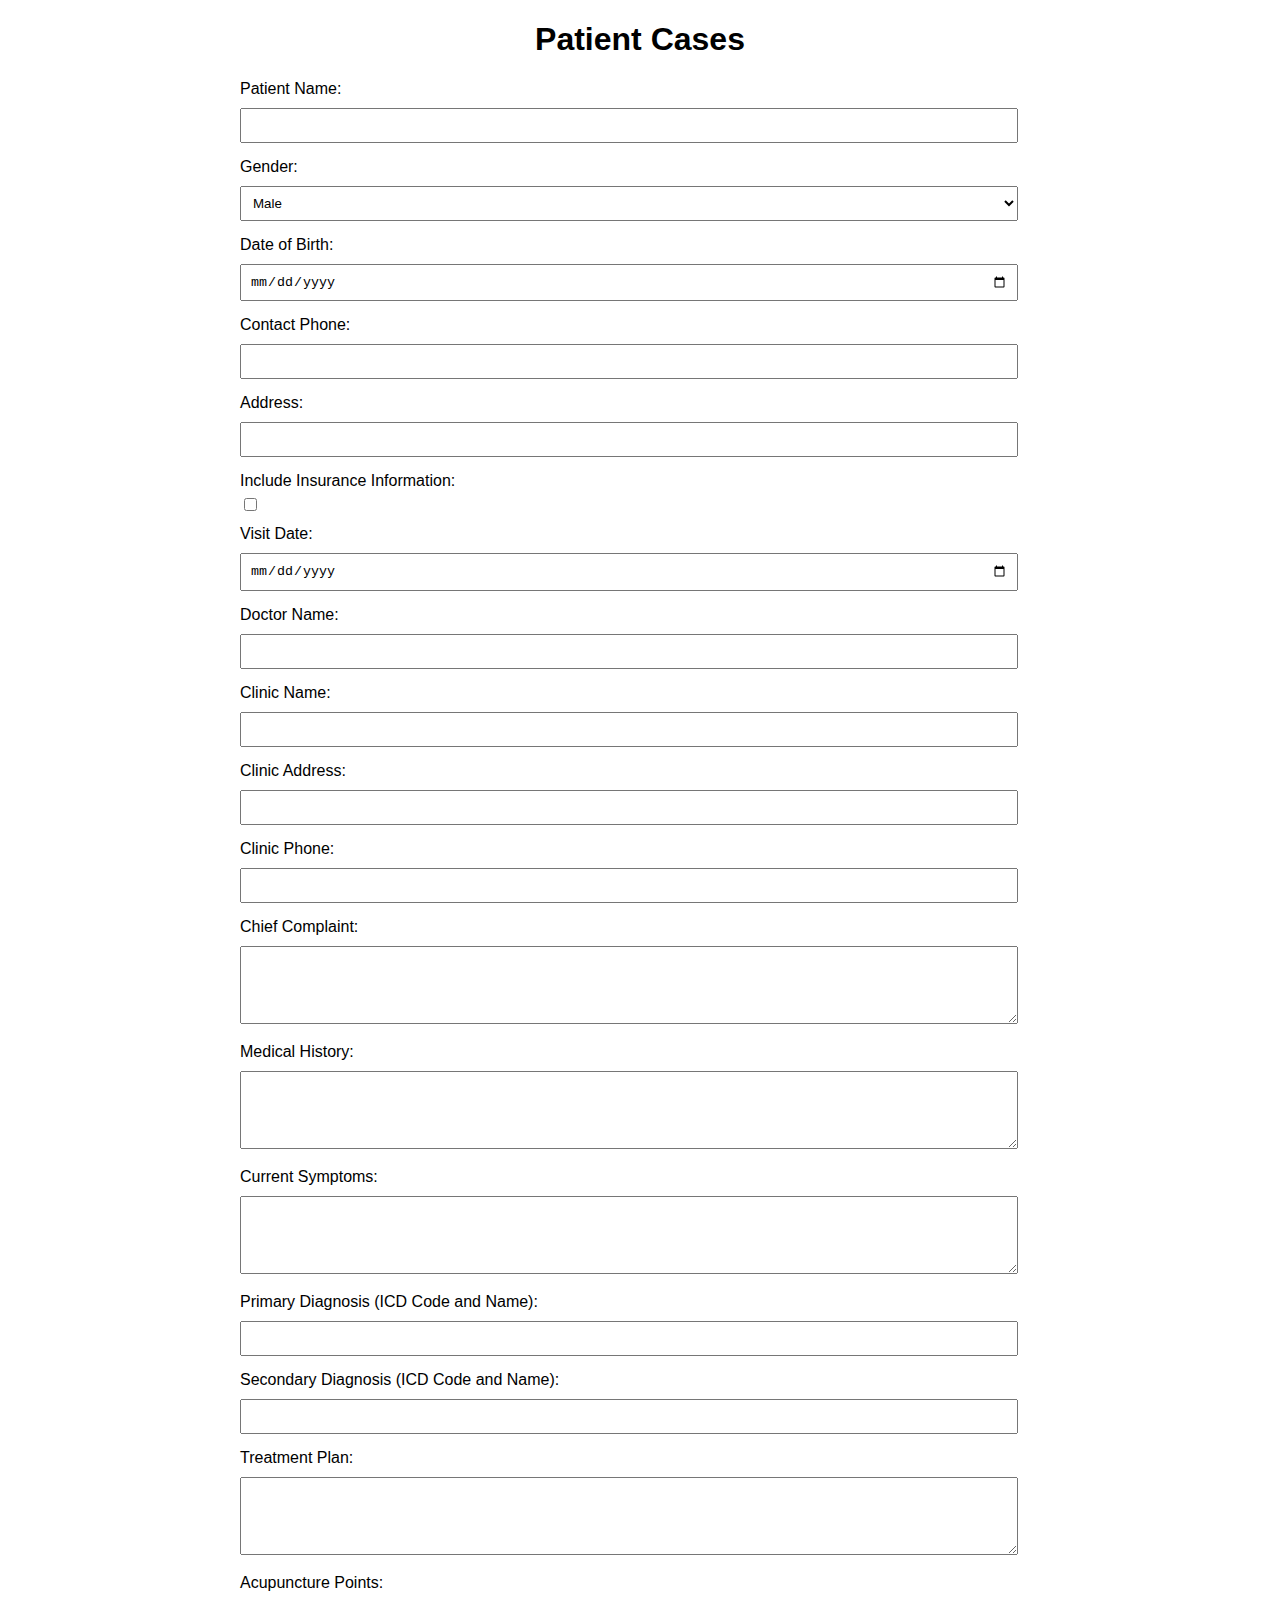
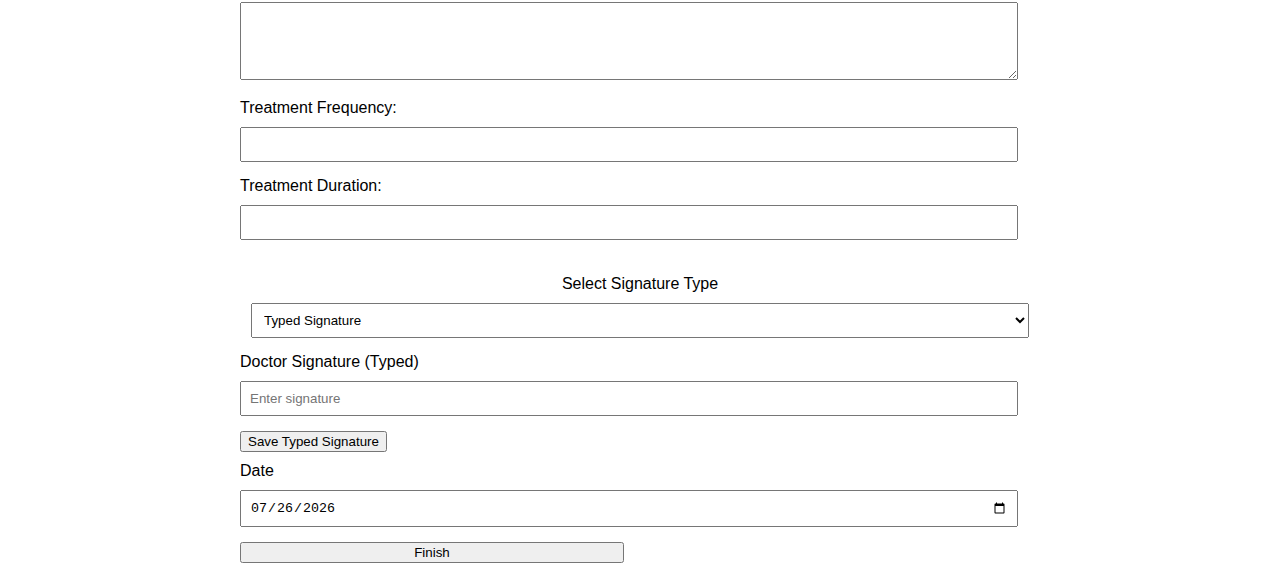
<file: src/webapp/Patient_Cases.html>
<!DOCTYPE html>
<html lang="en">
<head>
    <meta charset="UTF-8">
    <title>Patient Cases</title>
    <style>
        body {
            font-family: Arial, sans-serif;
            margin: 20px;
            max-width: 800px;
            margin: auto;
        }
        h1, h2, h3 {
            text-align: center;
        }
        p {
            text-align: justify;
            margin: 10px 0;
        }
        label {
            display: block;
            margin: 10px 0 5px;
        }
        input[type="text"], input[type="date"], input[type="number"], select, textarea {
            width: calc(100% - 22px);
            padding: 8px;
            margin: 5px 0;
            box-sizing: border-box;
        }
        canvas {
            border: 1px solid black;
            touch-action: none;
        }
        .signature-section {
            margin-top: 20px;
        }
        button {
            margin-top: 10px;
        }
        .signature-container {
            display: flex;
            flex-direction: column;
            align-items: center;
            margin-top: 20px;
        }
        .signature-box {
            width: 100%;
        }
        .button-group {
            display: flex;
            justify-content: space-between;
        }
        .button-group button {
            width: 48%;
        }
    </style>
</head>
<body>
<h1>Patient Cases</h1>

<form id="patientForm">
    <label for="patientName">Patient Name:</label>
    <input type="text" id="patientName" name="patientName">

    <label for="gender">Gender:</label>
    <select id="gender" name="gender">
        <option value="Male">Male</option>
        <option value="Female">Female</option>
    </select>

    <label for="dob">Date of Birth:</label>
    <input type="date" id="dob" name="dob">

    <label for="phone">Contact Phone:</label>
    <input type="text" id="phone" name="phone">

    <label for="address">Address:</label>
    <input type="text" id="address" name="address">

    <label for="includeInsurance">Include Insurance Information:</label>
    <input type="checkbox" id="includeInsurance" name="includeInsurance" onclick="toggleInsuranceInfo()">

    <div id="insuranceInfo" style="display:none;">
        <label for="insuranceCompany">Insurance Company Name:</label>
        <input type="text" id="insuranceCompany" name="insuranceCompany">

        <label for="insuranceNumber">Insurance Number:</label>
        <input type="text" id="insuranceNumber" name="insuranceNumber">

        <label for="insuranceContact">Insurance Contact:</label>
        <input type="text" id="insuranceContact" name="insuranceContact">

        <label for="insurancePhone">Insurance Company Phone:</label>
        <input type="text" id="insurancePhone" name="insurancePhone">
    </div>

    <label for="visitDate">Visit Date:</label>
    <input type="date" id="visitDate" name="visitDate">

    <label for="doctorName">Doctor Name:</label>
    <input type="text" id="doctorName" name="doctorName">

    <label for="clinicName">Clinic Name:</label>
    <input type="text" id="clinicName" name="clinicName">

    <label for="clinicAddress">Clinic Address:</label>
    <input type="text" id="clinicAddress" name="clinicAddress">

    <label for="clinicPhone">Clinic Phone:</label>
    <input type="text" id="clinicPhone" name="clinicPhone">

    <label for="chiefComplaint">Chief Complaint:</label>
    <textarea id="chiefComplaint" name="chiefComplaint" rows="4" cols="50"></textarea>

    <label for="medicalHistory">Medical History:</label>
    <textarea id="medicalHistory" name="medicalHistory" rows="4" cols="50"></textarea>

    <label for="currentSymptoms">Current Symptoms:</label>
    <textarea id="currentSymptoms" name="currentSymptoms" rows="4" cols="50"></textarea>

    <label for="primaryDiagnosis">Primary Diagnosis (ICD Code and Name):</label>
    <input type="text" id="primaryDiagnosis" name="primaryDiagnosis">

    <label for="secondaryDiagnosis">Secondary Diagnosis (ICD Code and Name):</label>
    <input type="text" id="secondaryDiagnosis" name="secondaryDiagnosis">

    <label for="treatmentPlan">Treatment Plan:</label>
    <textarea id="treatmentPlan" name="treatmentPlan" rows="4" cols="50"></textarea>

    <label for="acupuncturePoints">Acupuncture Points:</label>
    <textarea id="acupuncturePoints" name="acupuncturePoints" rows="4" cols="50"></textarea>

    <label for="treatmentFrequency">Treatment Frequency:</label>
    <input type="text" id="treatmentFrequency" name="treatmentFrequency">

    <label for="treatmentDuration">Treatment Duration:</label>
    <input type="text" id="treatmentDuration" name="treatmentDuration">

    <div class="signature-container">
        <label for="signatureType">Select Signature Type</label>
        <select id="signatureType" onchange="toggleSignatureType()">
            <option value="typed">Typed Signature</option>
            <option value="handwritten">Handwritten Signature</option>
        </select>

        <div id="typedSignature" class="signature-box">
            <label for="typedSignatureInput">Doctor Signature (Typed)</label>
            <input type="text" id="typedSignatureInput" placeholder="Enter signature">
            <button type="button" onclick="saveTypedSignature()">Save Typed Signature</button>
        </div>
        <div id="handwrittenSignature" class="signature-box" style="display: none;">
            <label for="signatureCanvas">Doctor Signature (Handwritten)</label>
            <canvas id="signatureCanvas" width="500" height="200"></canvas>
            <button type="button" onclick="clearCanvas()">Clear</button>
            <button type="button" onclick="saveHandwrittenSignature()">Save Signature</button>
        </div>
    </div>

    <label for="signDate">Date</label>
    <input type="date" id="signDate" name="signDate" class="date-input">

    <div class="button-group">
        <button type="button" onclick="generateFinalPage()">Finish</button>
    </div>
</form>

<script>
    function toggleInsuranceInfo() {
        var includeInsurance = document.getElementById('includeInsurance').checked;
        document.getElementById('insuranceInfo').style.display = includeInsurance ? 'block' : 'none';
    }

    function toggleSignatureType() {
        var signatureType = document.getElementById('signatureType').value;
        if (signatureType === 'typed') {
            document.getElementById('typedSignature').style.display = 'block';
            document.getElementById('handwrittenSignature').style.display = 'none';
        } else {
            document.getElementById('typedSignature').style.display = 'none';
            document.getElementById('handwrittenSignature').style.display = 'block';
        }
    }

    var canvas = document.getElementById('signatureCanvas');
    var ctx = canvas.getContext('2d');
    var drawing = false;

    canvas.addEventListener('mousedown', function(e) {
        drawing = true;
        ctx.beginPath();
        ctx.moveTo(e.offsetX, e.offsetY);
    });

    canvas.addEventListener('mousemove', function(e) {
        if (drawing) {
            ctx.lineTo(e.offsetX, e.offsetY);
            ctx.stroke();
        }
    });

    canvas.addEventListener('mouseup', function() {
        drawing = false;
    });

    canvas.addEventListener('mouseout', function() {
        drawing = false;
    });

    canvas.addEventListener('touchstart', function(e) {
        drawing = true;
        var touch = e.touches[0];
        var mouseEvent = new MouseEvent("mousedown", {
            clientX: touch.clientX,
            clientY: touch.clientY
        });
        canvas.dispatchEvent(mouseEvent);
    });

    canvas.addEventListener('touchmove', function(e) {
        var touch = e.touches[0];
        var mouseEvent = new MouseEvent("mousemove", {
            clientX: touch.clientX,
            clientY: touch.clientY
        });
        canvas.dispatchEvent(mouseEvent);
        e.preventDefault();
    });

    canvas.addEventListener('touchend', function() {
        var mouseEvent = new MouseEvent("mouseup", {});
        canvas.dispatchEvent(mouseEvent);
    });

    function clearCanvas() {
        ctx.clearRect(0, 0, canvas.width, canvas.height);
    }

    function saveHandwrittenSignature() {
        var dataURL = canvas.toDataURL('image/png');
        localStorage.setItem('signatureImage', dataURL);
        alert('Handwritten signature saved');
    }

    function saveTypedSignature() {
        var textSignature = document.getElementById('typedSignatureInput').value;
        localStorage.setItem('textSignature', textSignature);
        alert('Typed signature saved');
    }

    function generateFinalPage() {
        var signatureType = document.getElementById('signatureType').value;
        var signatureImage = localStorage.getItem('signatureImage');
        var textSignature = localStorage.getItem('textSignature');
        var signDate = document.getElementById('signDate').value;

        var getFieldValue = (fieldId) => document.getElementById(fieldId).value || "N/A";
        var getCheckedValues = (name) => [...document.querySelectorAll(`input[name="${name}"]:checked`)].map(e => e.value).join(', ') || "N/A";

        var finalPage = `
            <html>
            <head>
                <title>Form Preview</title>
                <style>
                    body {
                        font-family: Arial, sans-serif;
                        margin: 20px;
                        max-width: 800px;
                        margin: auto;
                    }
                    h1, h2, h3 {
                        text-align: center;
                    }
                    p {
                        text-align: justify;
                        margin: 10px 0;
                    }
                    .preview-question {
                        color: black;
                    }
                    .preview-answer {
                        color: deepskyblue;
                    }
                </style>
            </head>
            <body>
                <h1>Patient Cases</h1>
                <p><span class="preview-question">Patient Name:</span> <span class="preview-answer">${getFieldValue('patientName')}</span></p>
                <p><span class="preview-question">Gender:</span> <span class="preview-answer">${getFieldValue('gender')}</span></p>
                <p><span class="preview-question">Date of Birth:</span> <span class="preview-answer">${getFieldValue('dob')}</span></p>
                <p><span class="preview-question">Contact Phone:</span> <span class="preview-answer">${getFieldValue('phone')}</span></p>
                <p><span class="preview-question">Address:</span> <span class="preview-answer">${getFieldValue('address')}</span></p>

                ${document.getElementById('includeInsurance').checked ? `
                <h2>Insurance Information</h2>
                <p><span class="preview-question">Insurance Company Name:</span> <span class="preview-answer">${getFieldValue('insuranceCompany')}</span></p>
                <p><span class="preview-question">Insurance Number:</span> <span class="preview-answer">${getFieldValue('insuranceNumber')}</span></p>
                <p><span class="preview-question">Insurance Contact:</span> <span class="preview-answer">${getFieldValue('insuranceContact')}</span></p>
                <p><span class="preview-question">Insurance Company Phone:</span> <span class="preview-answer">${getFieldValue('insurancePhone')}</span></p>
                ` : ''}

                <h2>Visit Information</h2>
                <p><span class="preview-question">Visit Date:</span> <span class="preview-answer">${getFieldValue('visitDate')}</span></p>
                <p><span class="preview-question">Doctor Name:</span> <span class="preview-answer">${getFieldValue('doctorName')}</span></p>
                <p><span class="preview-question">Clinic Name:</span> <span class="preview-answer">${getFieldValue('clinicName')}</span></p>
                <p><span class="preview-question">Clinic Address:</span> <span class="preview-answer">${getFieldValue('clinicAddress')}</span></p>
                <p><span class="preview-question">Clinic Phone:</span> <span class="preview-answer">${getFieldValue('clinicPhone')}</span></p>

                <h2>Medical Information</h2>
                <p><span class="preview-question">Chief Complaint:</span> <span class="preview-answer">${getFieldValue('chiefComplaint')}</span></p>
                <p><span class="preview-question">Medical History:</span> <span class="preview-answer">${getFieldValue('medicalHistory')}</span></p>
                <p><span class="preview-question">Current Symptoms:</span> <span class="preview-answer">${getFieldValue('currentSymptoms')}</span></p>
                <p><span class="preview-question">Primary Diagnosis (ICD Code and Name):</span> <span class="preview-answer">${getFieldValue('primaryDiagnosis')}</span></p>
                <p><span class="preview-question">Secondary Diagnosis (ICD Code and Name):</span> <span class="preview-answer">${getFieldValue('secondaryDiagnosis')}</span></p>

                <h2>Treatment Information</h2>
                <p><span class="preview-question">Treatment Plan:</span> <span class="preview-answer">${getFieldValue('treatmentPlan')}</span></p>
                <p><span class="preview-question">Acupuncture Points:</span> <span class="preview-answer">${getFieldValue('acupuncturePoints')}</span></p>
                <p><span class="preview-question">Treatment Frequency:</span> <span class="preview-answer">${getFieldValue('treatmentFrequency')}</span></p>
                <p><span class="preview-question">Treatment Duration:</span> <span class="preview-answer">${getFieldValue('treatmentDuration')}</span></p>

                <h2>Doctor's Signature</h2>
                <div class="signature-section">
                    <label class="preview-question">Doctor Signature (${signatureType === 'handwritten' ? 'Handwritten' : 'Typed'}):</label>
                    ${signatureType === 'handwritten' ? '<img src="' + signatureImage + '" alt="Handwritten Signature">' : '<p class="preview-answer">' + textSignature + '</p>'}
                </div>
                <p class="preview-question">Date: <span class="preview-answer">${signDate}</span></p>
                <button onclick="window.print()">Print PDF</button>
            </body>
            </html>
        `;

        var newWindow = window.open('', '_blank');
        newWindow.document.write(finalPage);
        newWindow.document.close();
    }

    document.getElementById('signDate').valueAsDate = new Date();
</script>
</body>
</html>
</file>
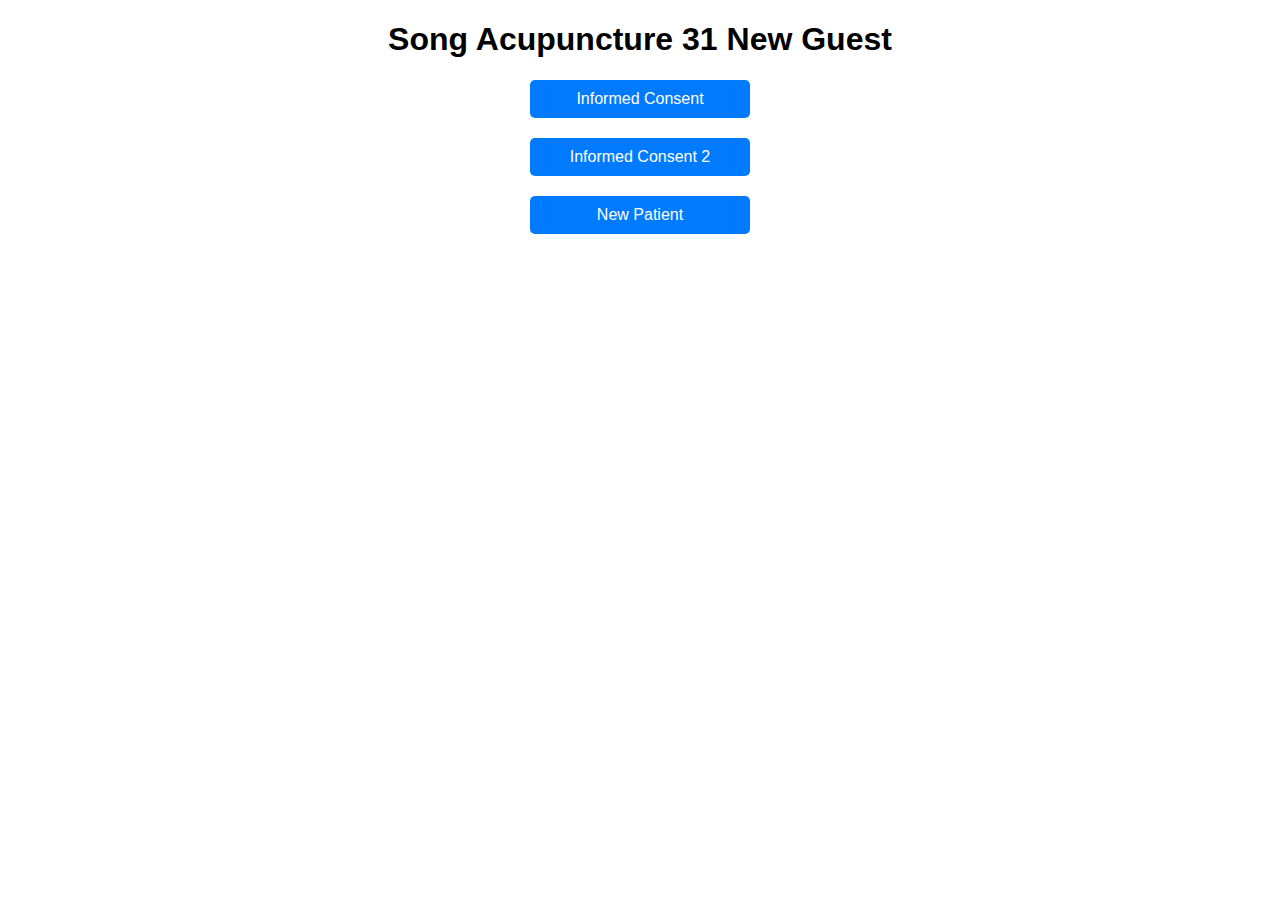
<file: target/classes/webapp/Home.html>
<!DOCTYPE html>
<html lang="en">
<head>
    <meta charset="UTF-8">
    <title>Song Acupuncture 31 New Guest</title>
    <style>
        body {
            font-family: Arial, sans-serif;
            margin: 20px;
            max-width: 800px;
            margin: auto;
        }
        h1, h2, h3 {
            text-align: center;
        }
        .button {
            display: block;
            width: 200px;
            margin: 20px auto;
            padding: 10px;
            text-align: center;
            text-decoration: none;
            color: white;
            background-color: #007bff;
            border-radius: 5px;
        }
        .button:hover {
            background-color: #0056b3;
        }
    </style>
</head>
<body>
<h1>Song Acupuncture 31 New Guest</h1>
<a href="/Informed_consent.html" class="button" target="_blank">Informed Consent</a>
<a href="/Informed_consent2.html" class="button" target="_blank">Informed Consent 2</a>
<a href="/New_Patient.html" class="button" target="_blank">New Patient</a>

<script>
    window.addEventListener('beforeunload', function() {
        navigator.sendBeacon('/shutdown');
    });
</script>
</body>
</html>
</file>
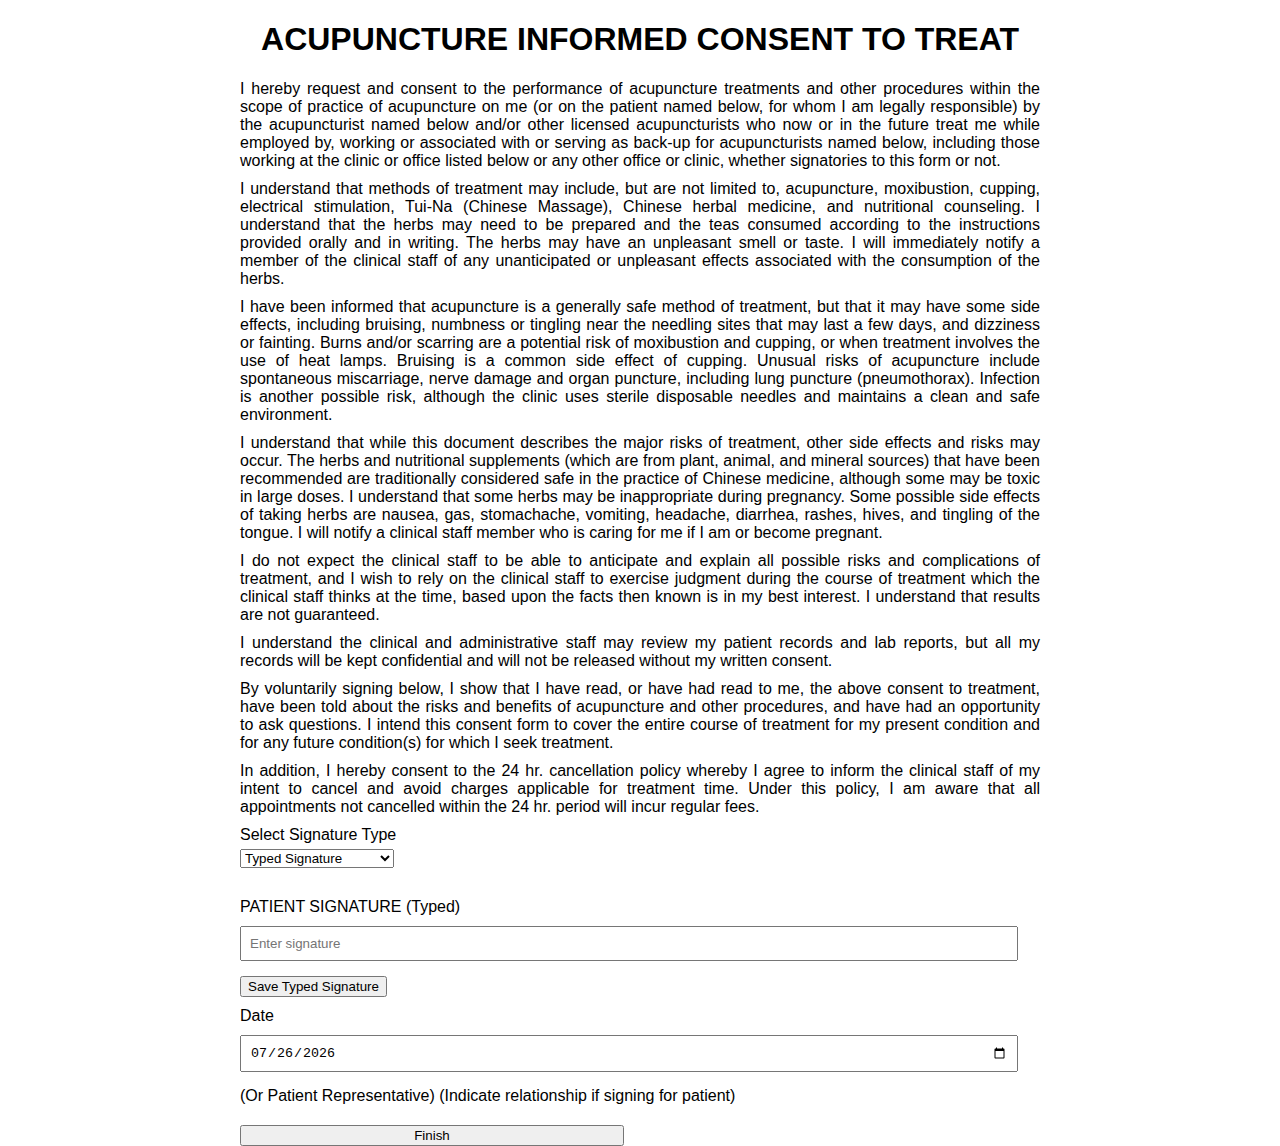
<file: target/classes/webapp/Informed_consent.html>
<!DOCTYPE html>
<html lang="en">
<head>
    <meta charset="UTF-8">
    <title>Acupuncture Informed Consent to Treat</title>
    <style>
        body {
            font-family: Arial, sans-serif;
            margin: 20px;
            max-width: 800px;
            margin: auto;
        }
        h1, h2, h3 {
            text-align: center;
        }
        p {
            text-align: justify;
            margin: 10px 0;
        }
        label {
            display: block;
            margin: 10px 0 5px;
        }
        input[type="text"], input[type="date"] {
            width: calc(100% - 22px);
            padding: 8px;
            margin: 5px 0;
            box-sizing: border-box;
        }
        canvas {
            border: 1px solid black;
            touch-action: none; /* 禁止触摸屏的默认行为 */
        }
        .signature-section {
            margin-top: 20px;
        }
        button {
            margin-top: 10px;
        }
        .signature-container {
            display: flex;
            flex-direction: column;
            align-items: center;
            margin-top: 20px;
        }
        .signature-box {
            width: 100%;
        }
        .button-group {
            display: flex;
            justify-content: space-between;
        }
        .button-group button {
            width: 48%;
        }
    </style>
</head>
<body>
<h1>ACUPUNCTURE INFORMED CONSENT TO TREAT</h1>

<p>I hereby request and consent to the performance of acupuncture treatments and other procedures within the scope of practice of acupuncture on me (or on the patient named below, for whom I am legally responsible) by the acupuncturist named below and/or other licensed acupuncturists who now or in the future treat me while employed by, working or associated with or serving as back-up for acupuncturists named below, including those working at the clinic or office listed below or any other office or clinic, whether signatories to this form or not.</p>

<p>I understand that methods of treatment may include, but are not limited to, acupuncture, moxibustion, cupping, electrical stimulation, Tui-Na (Chinese Massage), Chinese herbal medicine, and nutritional counseling. I understand that the herbs may need to be prepared and the teas consumed according to the instructions provided orally and in writing. The herbs may have an unpleasant smell or taste. I will immediately notify a member of the clinical staff of any unanticipated or unpleasant effects associated with the consumption of the herbs.</p>

<p>I have been informed that acupuncture is a generally safe method of treatment, but that it may have some side effects, including bruising, numbness or tingling near the needling sites that may last a few days, and dizziness or fainting. Burns and/or scarring are a potential risk of moxibustion and cupping, or when treatment involves the use of heat lamps. Bruising is a common side effect of cupping. Unusual risks of acupuncture include spontaneous miscarriage, nerve damage and organ puncture, including lung puncture (pneumothorax). Infection is another possible risk, although the clinic uses sterile disposable needles and maintains a clean and safe environment.</p>

<p>I understand that while this document describes the major risks of treatment, other side effects and risks may occur. The herbs and nutritional supplements (which are from plant, animal, and mineral sources) that have been recommended are traditionally considered safe in the practice of Chinese medicine, although some may be toxic in large doses. I understand that some herbs may be inappropriate during pregnancy. Some possible side effects of taking herbs are nausea, gas, stomachache, vomiting, headache, diarrhea, rashes, hives, and tingling of the tongue. I will notify a clinical staff member who is caring for me if I am or become pregnant.</p>

<p>I do not expect the clinical staff to be able to anticipate and explain all possible risks and complications of treatment, and I wish to rely on the clinical staff to exercise judgment during the course of treatment which the clinical staff thinks at the time, based upon the facts then known is in my best interest. I understand that results are not guaranteed.</p>

<p>I understand the clinical and administrative staff may review my patient records and lab reports, but all my records will be kept confidential and will not be released without my written consent.</p>

<p>By voluntarily signing below, I show that I have read, or have had read to me, the above consent to treatment, have been told about the risks and benefits of acupuncture and other procedures, and have had an opportunity to ask questions. I intend this consent form to cover the entire course of treatment for my present condition and for any future condition(s) for which I seek treatment.</p>

<p>In addition, I hereby consent to the 24 hr. cancellation policy whereby I agree to inform the clinical staff of my intent to cancel and avoid charges applicable for treatment time. Under this policy, I am aware that all appointments not cancelled within the 24 hr. period will incur regular fees.</p>

<label for="signatureType">Select Signature Type</label>
<select id="signatureType" onchange="toggleSignatureType()">
    <option value="typed">Typed Signature</option>
    <option value="handwritten">Handwritten Signature</option>
</select>

<div class="signature-container">
    <div id="typedSignature" class="signature-box">
        <label for="typedSignatureInput">PATIENT SIGNATURE (Typed)</label>
        <input type="text" id="typedSignatureInput" placeholder="Enter signature">
        <button type="button" onclick="saveTypedSignature()">Save Typed Signature</button>
    </div>
    <div id="handwrittenSignature" class="signature-box" style="display: none;">
        <label for="signatureCanvas">PATIENT SIGNATURE (Handwritten)</label>
        <canvas id="signatureCanvas" width="500" height="200"></canvas>
        <button type="button" onclick="clearCanvas()">Clear</button>
        <button type="button" onclick="saveHandwrittenSignature()">Save Signature</button>
    </div>
</div>

<label for="signDate">Date</label>
<input type="date" id="signDate" name="signDate" class="date-input">

<p>(Or Patient Representative) (Indicate relationship if signing for patient)</p>

<div class="button-group">
    <button type="button" onclick="generateFinalPage()">Finish</button>
</div>

<script>
    function toggleSignatureType() {
        var signatureType = document.getElementById('signatureType').value;
        if (signatureType === 'typed') {
            document.getElementById('typedSignature').style.display = 'block';
            document.getElementById('handwrittenSignature').style.display = 'none';
        } else {
            document.getElementById('typedSignature').style.display = 'none';
            document.getElementById('handwrittenSignature').style.display = 'block';
        }
    }

    var canvas = document.getElementById('signatureCanvas');
    var ctx = canvas.getContext('2d');
    var drawing = false;

    canvas.addEventListener('mousedown', function(e) {
        drawing = true;
        ctx.beginPath();
        ctx.moveTo(e.offsetX, e.offsetY);
    });

    canvas.addEventListener('mousemove', function(e) {
        if (drawing) {
            ctx.lineTo(e.offsetX, e.offsetY);
            ctx.stroke();
        }
    });

    canvas.addEventListener('mouseup', function() {
        drawing = false;
    });

    canvas.addEventListener('mouseout', function() {
        drawing = false;
    });

    canvas.addEventListener('touchstart', function(e) {
        drawing = true;
        ctx.beginPath();
        ctx.moveTo(e.touches[0].clientX - canvas.offsetLeft, e.touches[0].clientY - canvas.offsetTop);
    });

    canvas.addEventListener('touchmove', function(e) {
        if (drawing) {
            ctx.lineTo(e.touches[0].clientX - canvas.offsetLeft, e.touches[0].clientY - canvas.offsetTop);
            ctx.stroke();
        }
    });

    canvas.addEventListener('touchend', function() {
        drawing = false;
    });

    function clearCanvas() {
        ctx.clearRect(0, 0, canvas.width, canvas.height);
    }

    function saveHandwrittenSignature() {
        var dataURL = canvas.toDataURL('image/png');
        localStorage.setItem('signatureImage', dataURL);
        alert('Handwritten signature saved');
    }

    function saveTypedSignature() {
        var textSignature = document.getElementById('typedSignatureInput').value;
        localStorage.setItem('textSignature', textSignature);
        alert('Typed signature saved');
    }

    function generateFinalPage() {
        var signatureType = document.getElementById('signatureType').value;
        var signatureImage = localStorage.getItem('signatureImage');
        var textSignature = localStorage.getItem('textSignature');
        var signDate = document.getElementById('signDate').value;

        var finalPage = `
            <html>
            <head>
                <title>Signature Preview</title>
                <style>
                    body {
                        font-family: Arial, sans-serif;
                        margin: 20px;
                        max-width: 800px;
                        margin: auto;
                    }
                    h1, h2, h3 {
                        text-align: center;
                    }
                    p {
                        text-align: justify;
                        margin: 10px 0;
                    }
                    .signature-section {
                        margin-top: 20px;
                    }
                    .signature-box {
                        width: 100%;
                    }
                </style>
            </head>
            <body>
                <h1>ACUPUNCTURE INFORMED CONSENT TO TREAT</h1>
                <p>I hereby request and consent to the performance of acupuncture treatments and other procedures within the scope of practice of acupuncture on me (or on the patient named below, for whom I am legally responsible) by the acupuncturist named below and/or other licensed acupuncturists who now or in the future treat me while employed by, working or associated with or serving as back-up for acupuncturists named below, including those working at the clinic or office listed below or any other office or clinic, whether signatories to this form or not.</p>
                <p>I understand that methods of treatment may include, but are not limited to, acupuncture, moxibustion, cupping, electrical stimulation, Tui-Na (Chinese Massage), Chinese herbal medicine, and nutritional counseling. I understand that the herbs may need to be prepared and the teas consumed according to the instructions provided orally and in writing. The herbs may have an unpleasant smell or taste. I will immediately notify a member of the clinical staff of any unanticipated or unpleasant effects associated with the consumption of the herbs.</p>
                <p>I have been informed that acupuncture is a generally safe method of treatment, but that it may have some side effects, including bruising, numbness or tingling near the needling sites that may last a few days, and dizziness or fainting. Burns and/or scarring are a potential risk of moxibustion and cupping, or when treatment involves the use of heat lamps. Bruising is a common side effect of cupping. Unusual risks of acupuncture include spontaneous miscarriage, nerve damage and organ puncture, including lung puncture (pneumothorax). Infection is another possible risk, although the clinic uses sterile disposable needles and maintains a clean and safe environment.</p>
                <p>I understand that while this document describes the major risks of treatment, other side effects and risks may occur. The herbs and nutritional supplements (which are from plant, animal, and mineral sources) that have been recommended are traditionally considered safe in the practice of Chinese medicine, although some may be toxic in large doses. I understand that some herbs may be inappropriate during pregnancy. Some possible side effects of taking herbs are nausea, gas, stomachache, vomiting, headache, diarrhea, rashes, hives, and tingling of the tongue. I will notify a clinical staff member who is caring for me if I am or become pregnant.</p>
                <p>I do not expect the clinical staff to be able to anticipate and explain all possible risks and complications of treatment, and I wish to rely on the clinical staff to exercise judgment during the course of treatment which the clinical staff thinks at the time, based upon the facts then known is in my best interest. I understand that results are not guaranteed.</p>
                <p>I understand the clinical and administrative staff may review my patient records and lab reports, but all my records will be kept confidential and will not be released without my written consent.</p>
                <p>By voluntarily signing below, I show that I have read, or have had read to me, the above consent to treatment, have been told about the risks and benefits of acupuncture and other procedures, and have had an opportunity to ask questions. I intend this consent form to cover the entire course of treatment for my present condition and for any future condition(s) for which I seek treatment.</p>
                <p>In addition, I hereby consent to the 24 hr. cancellation policy whereby I agree to inform the clinical staff of my intent to cancel and avoid charges applicable for treatment time. Under this policy, I am aware that all appointments not cancelled within the 24 hr. period will incur regular fees.</p>
                <div class="signature-section">
                    <label>PATIENT SIGNATURE (${signatureType === 'handwritten' ? 'Handwritten' : 'Typed'})</label>
                    ${signatureType === 'handwritten' ? '<img src="' + signatureImage + '" alt="Handwritten Signature">' : '<p>' + textSignature + '</p>'}
                </div>
                <p>Date: ${signDate}</p>
                <button onclick="window.print()">Print PDF</button>
            </body>
            </html>
        `;

        var newWindow = window.open('', '_blank');
        newWindow.document.write(finalPage);
        newWindow.document.close();
    }

    document.getElementById('signDate').valueAsDate = new Date();
</script>
</body>
</html>
</file>
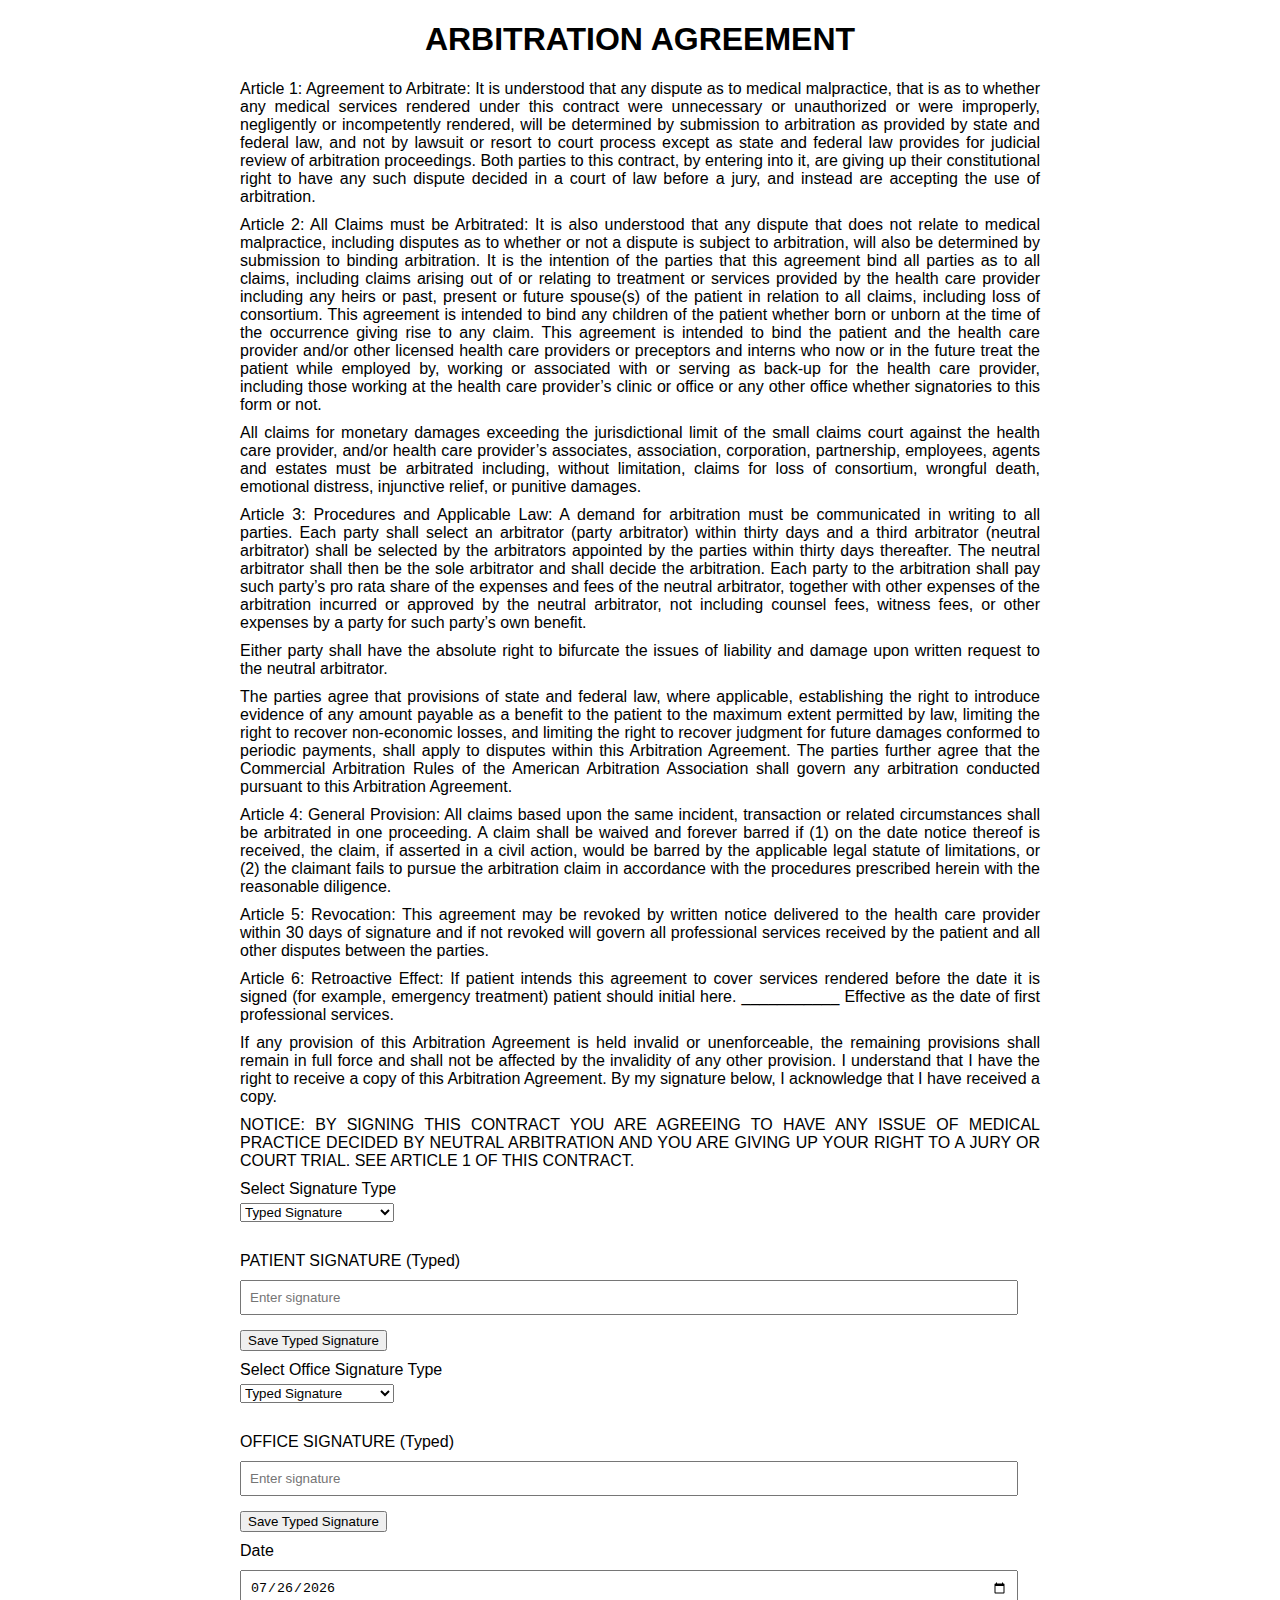
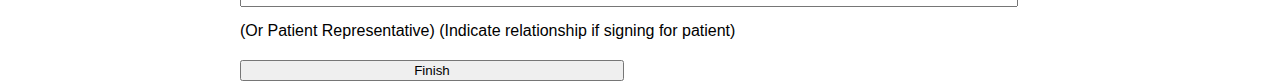
<file: target/classes/webapp/Informed_consent2.html>
<!DOCTYPE html>
<html lang="en">
<head>
    <meta charset="UTF-8">
    <title>ARBITRATION AGREEMENT</title>
    <style>
        body {
            font-family: Arial, sans-serif;
            margin: 20px;
            max-width: 800px;
            margin: auto;
        }
        h1, h2, h3 {
            text-align: center;
        }
        p {
            text-align: justify;
            margin: 10px 0;
        }
        label {
            display: block;
            margin: 10px 0 5px;
        }
        input[type="text"], input[type="date"] {
            width: calc(100% - 22px);
            padding: 8px;
            margin: 5px 0;
            box-sizing: border-box;
        }
        canvas {
            border: 1px solid black;
            touch-action: none; /* 禁止触摸屏的默认行为 */
        }
        .signature-section {
            margin-top: 20px;
        }
        button {
            margin-top: 10px;
        }
        .signature-container {
            display: flex;
            flex-direction: column;
            align-items: center;
            margin-top: 20px;
        }
        .signature-box {
            width: 100%;
        }
        .button-group {
            display: flex;
            justify-content: space-between;
        }
        .button-group button {
            width: 48%;
        }
    </style>
</head>
<body>
<h1>ARBITRATION AGREEMENT</h1>

<p>Article 1: Agreement to Arbitrate: It is understood that any dispute as to medical malpractice, that is as to whether any medical services rendered under this contract were unnecessary or unauthorized or were improperly, negligently or incompetently rendered, will be determined by submission to arbitration as provided by state and federal law, and not by lawsuit or resort to court process except as state and federal law provides for judicial review of arbitration proceedings. Both parties to this contract, by entering into it, are giving up their constitutional right to have any such dispute decided in a court of law before a jury, and instead are accepting the use of arbitration.</p>

<p>Article 2: All Claims must be Arbitrated: It is also understood that any dispute that does not relate to medical malpractice, including disputes as to whether or not a dispute is subject to arbitration, will also be determined by submission to binding arbitration. It is the intention of the parties that this agreement bind all parties as to all claims, including claims arising out of or relating to treatment or services provided by the health care provider including any heirs or past, present or future spouse(s) of the patient in relation to all claims, including loss of consortium. This agreement is intended to bind any children of the patient whether born or unborn at the time of the occurrence giving rise to any claim. This agreement is intended to bind the patient and the health care provider and/or other licensed health care providers or preceptors and interns who now or in the future treat the patient while employed by, working or associated with or serving as back-up for the health care provider, including those working at the health care provider’s clinic or office or any other office whether signatories to this form or not.</p>

<p>All claims for monetary damages exceeding the jurisdictional limit of the small claims court against the health care provider, and/or health care provider’s associates, association, corporation, partnership, employees, agents and estates must be arbitrated including, without limitation, claims for loss of consortium, wrongful death, emotional distress, injunctive relief, or punitive damages.</p>

<p>Article 3: Procedures and Applicable Law: A demand for arbitration must be communicated in writing to all parties. Each party shall select an arbitrator (party arbitrator) within thirty days and a third arbitrator (neutral arbitrator) shall be selected by the arbitrators appointed by the parties within thirty days thereafter. The neutral arbitrator shall then be the sole arbitrator and shall decide the arbitration. Each party to the arbitration shall pay such party’s pro rata share of the expenses and fees of the neutral arbitrator, together with other expenses of the arbitration incurred or approved by the neutral arbitrator, not including counsel fees, witness fees, or other expenses by a party for such party’s own benefit.</p>

<p>Either party shall have the absolute right to bifurcate the issues of liability and damage upon written request to the neutral arbitrator.</p>

<p>The parties agree that provisions of state and federal law, where applicable, establishing the right to introduce evidence of any amount payable as a benefit to the patient to the maximum extent permitted by law, limiting the right to recover non-economic losses, and limiting the right to recover judgment for future damages conformed to periodic payments, shall apply to disputes within this Arbitration Agreement. The parties further agree that the Commercial Arbitration Rules of the American Arbitration Association shall govern any arbitration conducted pursuant to this Arbitration Agreement.</p>

<p>Article 4: General Provision: All claims based upon the same incident, transaction or related circumstances shall be arbitrated in one proceeding. A claim shall be waived and forever barred if (1) on the date notice thereof is received, the claim, if asserted in a civil action, would be barred by the applicable legal statute of limitations, or (2) the claimant fails to pursue the arbitration claim in accordance with the procedures prescribed herein with the reasonable diligence.</p>

<p>Article 5: Revocation: This agreement may be revoked by written notice delivered to the health care provider within 30 days of signature and if not revoked will govern all professional services received by the patient and all other disputes between the parties.</p>

<p>Article 6: Retroactive Effect: If patient intends this agreement to cover services rendered before the date it is signed (for example, emergency treatment) patient should initial here. ___________ Effective as the date of first professional services.</p>

<p>If any provision of this Arbitration Agreement is held invalid or unenforceable, the remaining provisions shall remain in full force and shall not be affected by the invalidity of any other provision. I understand that I have the right to receive a copy of this Arbitration Agreement. By my signature below, I acknowledge that I have received a copy.</p>

<p>NOTICE: BY SIGNING THIS CONTRACT YOU ARE AGREEING TO HAVE ANY ISSUE OF MEDICAL PRACTICE DECIDED BY NEUTRAL ARBITRATION AND YOU ARE GIVING UP YOUR RIGHT TO A JURY OR COURT TRIAL. SEE ARTICLE 1 OF THIS CONTRACT.</p>

<label for="signatureType">Select Signature Type</label>
<select id="signatureType" onchange="toggleSignatureType()">
    <option value="typed">Typed Signature</option>
    <option value="handwritten">Handwritten Signature</option>
</select>

<div class="signature-container">
    <div id="typedSignature" class="signature-box">
        <label for="typedSignatureInput">PATIENT SIGNATURE (Typed)</label>
        <input type="text" id="typedSignatureInput" placeholder="Enter signature">
        <button type="button" onclick="saveTypedSignature()">Save Typed Signature</button>
    </div>
    <div id="handwrittenSignature" class="signature-box" style="display: none;">
        <label for="signatureCanvas">PATIENT SIGNATURE (Handwritten)</label>
        <canvas id="signatureCanvas" width="500" height="200"></canvas>
        <button type="button" onclick="clearCanvas()">Clear</button>
        <button type="button" onclick="saveHandwrittenSignature()">Save Signature</button>
    </div>
</div>

<label for="officeSignatureType">Select Office Signature Type</label>
<select id="officeSignatureType" onchange="toggleOfficeSignatureType()">
    <option value="typed">Typed Signature</option>
    <option value="handwritten">Handwritten Signature</option>
</select>

<div class="signature-container">
    <div id="officeTypedSignature" class="signature-box">
        <label for="officeTypedSignatureInput">OFFICE SIGNATURE (Typed)</label>
        <input type="text" id="officeTypedSignatureInput" placeholder="Enter signature">
        <button type="button" onclick="saveOfficeTypedSignature()">Save Typed Signature</button>
    </div>
    <div id="officeHandwrittenSignature" class="signature-box" style="display: none;">
        <label for="officeSignatureCanvas">OFFICE SIGNATURE (Handwritten)</label>
        <canvas id="officeSignatureCanvas" width="500" height="200"></canvas>
        <button type="button" onclick="clearOfficeCanvas()">Clear</button>
        <button type="button" onclick="saveOfficeHandwrittenSignature()">Save Signature</button>
    </div>
</div>

<label for="signDate">Date</label>
<input type="date" id="signDate" name="signDate" class="date-input">

<p>(Or Patient Representative) (Indicate relationship if signing for patient)</p>

<div class="button-group">
    <button type="button" onclick="generateFinalPage()">Finish</button>
</div>

<script>
    function toggleSignatureType() {
        var signatureType = document.getElementById('signatureType').value;
        if (signatureType === 'typed') {
            document.getElementById('typedSignature').style.display = 'block';
            document.getElementById('handwrittenSignature').style.display = 'none';
        } else {
            document.getElementById('typedSignature').style.display = 'none';
            document.getElementById('handwrittenSignature').style.display = 'block';
        }
    }

    function toggleOfficeSignatureType() {
        var officeSignatureType = document.getElementById('officeSignatureType').value;
        if (officeSignatureType === 'typed') {
            document.getElementById('officeTypedSignature').style.display = 'block';
            document.getElementById('officeHandwrittenSignature').style.display = 'none';
        } else {
            document.getElementById('officeTypedSignature').style.display = 'none';
            document.getElementById('officeHandwrittenSignature').style.display = 'block';
        }
    }

    var canvas = document.getElementById('signatureCanvas');
    var ctx = canvas.getContext('2d');
    var drawing = false;

    canvas.addEventListener('mousedown', function(e) {
        drawing = true;
        ctx.beginPath();
        ctx.moveTo(e.offsetX, e.offsetY);
    });

    canvas.addEventListener('mousemove', function(e) {
        if (drawing) {
            ctx.lineTo(e.offsetX, e.offsetY);
            ctx.stroke();
        }
    });

    canvas.addEventListener('mouseup', function() {
        drawing = false;
    });

    canvas.addEventListener('mouseout', function() {
        drawing = false;
    });

    canvas.addEventListener('touchstart', function(e) {
        drawing = true;
        ctx.beginPath();
        ctx.moveTo(e.touches[0].clientX - canvas.offsetLeft, e.touches[0].clientY - canvas.offsetTop);
    });

    canvas.addEventListener('touchmove', function(e) {
        if (drawing) {
            ctx.lineTo(e.touches[0].clientX - canvas.offsetLeft, e.touches[0].clientY - canvas.offsetTop);
            ctx.stroke();
        }
    });

    canvas.addEventListener('touchend', function() {
        drawing = false;
    });

    function clearCanvas() {
        ctx.clearRect(0, 0, canvas.width, canvas.height);
    }

    function saveHandwrittenSignature() {
        var dataURL = canvas.toDataURL('image/png');
        localStorage.setItem('signatureImage', dataURL);
        alert('Handwritten signature saved');
    }

    function saveTypedSignature() {
        var textSignature = document.getElementById('typedSignatureInput').value;
        localStorage.setItem('textSignature', textSignature);
        alert('Typed signature saved');
    }

    var officeCanvas = document.getElementById('officeSignatureCanvas');
    var officeCtx = officeCanvas.getContext('2d');
    var officeDrawing = false;

    officeCanvas.addEventListener('mousedown', function(e) {
        officeDrawing = true;
        officeCtx.beginPath();
        officeCtx.moveTo(e.offsetX, e.offsetY);
    });

    officeCanvas.addEventListener('mousemove', function(e) {
        if (officeDrawing) {
            officeCtx.lineTo(e.offsetX, e.offsetY);
            officeCtx.stroke();
        }
    });

    officeCanvas.addEventListener('mouseup', function() {
        officeDrawing = false;
    });

    officeCanvas.addEventListener('mouseout', function() {
        officeDrawing = false;
    });

    officeCanvas.addEventListener('touchstart', function(e) {
        officeDrawing = true;
        officeCtx.beginPath();
        officeCtx.moveTo(e.touches[0].clientX - officeCanvas.offsetLeft, e.touches[0].clientY - officeCanvas.offsetTop);
    });

    officeCanvas.addEventListener('touchmove', function(e) {
        if (officeDrawing) {
            officeCtx.lineTo(e.touches[0].clientX - officeCanvas.offsetLeft, e.touches[0].clientY - officeCanvas.offsetTop);
            officeCtx.stroke();
        }
    });

    officeCanvas.addEventListener('touchend', function() {
        officeDrawing = false;
    });

    function clearOfficeCanvas() {
        officeCtx.clearRect(0, 0, officeCanvas.width, officeCanvas.height);
    }

    function saveOfficeHandwrittenSignature() {
        var officeDataURL = officeCanvas.toDataURL('image/png');
        localStorage.setItem('officeSignatureImage', officeDataURL);
        alert('Office Handwritten signature saved');
    }

    function saveOfficeTypedSignature() {
        var officeTextSignature = document.getElementById('officeTypedSignatureInput').value;
        localStorage.setItem('officeTextSignature', officeTextSignature);
        alert('Office Typed signature saved');
    }

    function generateFinalPage() {
        var signatureType = document.getElementById('signatureType').value;
        var officeSignatureType = document.getElementById('officeSignatureType').value;
        var signatureImage = localStorage.getItem('signatureImage');
        var textSignature = localStorage.getItem('textSignature');
        var officeSignatureImage = localStorage.getItem('officeSignatureImage');
        var officeTextSignature = localStorage.getItem('officeTextSignature');
        var signDate = document.getElementById('signDate').value;

        var finalPage = `
            <html>
            <head>
                <title>Signature Preview</title>
                <style>
                    body {
                        font-family: Arial, sans-serif;
                        margin: 20px;
                        max-width: 800px;
                        margin: auto;
                    }
                    h1, h2, h3 {
                        text-align: center;
                    }
                    p {
                        text-align: justify;
                        margin: 10px 0;
                    }
                    .signature-section {
                        margin-top: 20px;
                    }
                    .signature-box {
                        width: 100%;
                    }
                </style>
            </head>
            <body>
                <h1>ARBITRATION AGREEMENT</h1>
                <p>Article 1: Agreement to Arbitrate: It is understood that any dispute as to medical malpractice, that is as to whether any medical services rendered under this contract were unnecessary or unauthorized or were improperly, negligently or incompetently rendered, will be determined by submission to arbitration as provided by state and federal law, and not by lawsuit or resort to court process except as state and federal law provides for judicial review of arbitration proceedings. Both parties to this contract, by entering into it, are giving up their constitutional right to have any such dispute decided in a court of law before a jury, and instead are accepting the use of arbitration.</p>
                <p>Article 2: All Claims must be Arbitrated: It is also understood that any dispute that does not relate to medical malpractice, including disputes as to whether or not a dispute is subject to arbitration, will also be determined by submission to binding arbitration. It is the intention of the parties that this agreement bind all parties as to all claims, including claims arising out of or relating to treatment or services provided by the health care provider including any heirs or past, present or future spouse(s) of the patient in relation to all claims, including loss of consortium. This agreement is intended to bind any children of the patient whether born or unborn at the time of the occurrence giving rise to any claim. This agreement is intended to bind the patient and the health care provider and/or other licensed health care providers or preceptors and interns who now or in the future treat the patient while employed by, working or associated with or serving as back-up for the health care provider, including those working at the health care provider’s clinic or office or any other office whether signatories to this form or not.</p>
                <p>All claims for monetary damages exceeding the jurisdictional limit of the small claims court against the health care provider, and/or health care provider’s associates, association, corporation, partnership, employees, agents and estates must be arbitrated including, without limitation, claims for loss of consortium, wrongful death, emotional distress, injunctive relief, or punitive damages.</p>
                <p>Article 3: Procedures and Applicable Law: A demand for arbitration must be communicated in writing to all parties. Each party shall select an arbitrator (party arbitrator) within thirty days and a third arbitrator (neutral arbitrator) shall be selected by the arbitrators appointed by the parties within thirty days thereafter. The neutral arbitrator shall then be the sole arbitrator and shall decide the arbitration. Each party to the arbitration shall pay such party’s pro rata share of the expenses and fees of the neutral arbitrator, together with other expenses of the arbitration incurred or approved by the neutral arbitrator, not including counsel fees, witness fees, or other expenses by a party for such party’s own benefit.</p>
                <p>Either party shall have the absolute right to bifurcate the issues of liability and damage upon written request to the neutral arbitrator.</p>
                <p>The parties agree that provisions of state and federal law, where applicable, establishing the right to introduce evidence of any amount payable as a benefit to the patient to the maximum extent permitted by law, limiting the right to recover non-economic losses, and limiting the right to recover judgment for future damages conformed to periodic payments, shall apply to disputes within this Arbitration Agreement. The parties further agree that the Commercial Arbitration Rules of the American Arbitration Association shall govern any arbitration conducted pursuant to this Arbitration Agreement.</p>
                <p>Article 4: General Provision: All claims based upon the same incident, transaction or related circumstances shall be arbitrated in one proceeding. A claim shall be waived and forever barred if (1) on the date notice thereof is received, the claim, if asserted in a civil action, would be barred by the applicable legal statute of limitations, or (2) the claimant fails to pursue the arbitration claim in accordance with the procedures prescribed herein with the reasonable diligence.</p>
                <p>Article 5: Revocation: This agreement may be revoked by written notice delivered to the health care provider within 30 days of signature and if not revoked will govern all professional services received by the patient and all other disputes between the parties.</p>
                <p>Article 6: Retroactive Effect: If patient intends this agreement to cover services rendered before the date it is signed (for example, emergency treatment) patient should initial here. ___________ Effective as the date of first professional services.</p>
                <p>If any provision of this Arbitration Agreement is held invalid or unenforceable, the remaining provisions shall remain in full force and shall not be affected by the invalidity of any other provision. I understand that I have the right to receive a copy of this Arbitration Agreement. By my signature below, I acknowledge that I have received a copy.</p>
                <p>NOTICE: BY SIGNING THIS CONTRACT YOU ARE AGREEING TO HAVE ANY ISSUE OF MEDICAL PRACTICE DECIDED BY NEUTRAL ARBITRATION AND YOU ARE GIVING UP YOUR RIGHT TO A JURY OR COURT TRIAL. SEE ARTICLE 1 OF THIS CONTRACT.</p>
                <div class="signature-section">
                    <label>PATIENT SIGNATURE (${signatureType === 'handwritten' ? 'Handwritten' : 'Typed'})</label>
                    ${signatureType === 'handwritten' ? '<img src="' + signatureImage + '" alt="Handwritten Signature">' : '<p>' + textSignature + '</p>'}
                </div>
                <div class="signature-section">
                    <label>OFFICE SIGNATURE (${officeSignatureType === 'handwritten' ? 'Handwritten' : 'Typed'})</label>
                    ${officeSignatureType === 'handwritten' ? '<img src="' + officeSignatureImage + '" alt="Office Handwritten Signature">' : '<p>' + officeTextSignature + '</p>'}
                </div>
                <p>Date: ${signDate}</p>
                <button onclick="window.print()">Print PDF</button>
            </body>
            </html>
        `;

        var newWindow = window.open('', '_blank');
        newWindow.document.write(finalPage);
        newWindow.document.close();
    }

    document.getElementById('signDate').valueAsDate = new Date();
</script>
</body>
</html>
</file>
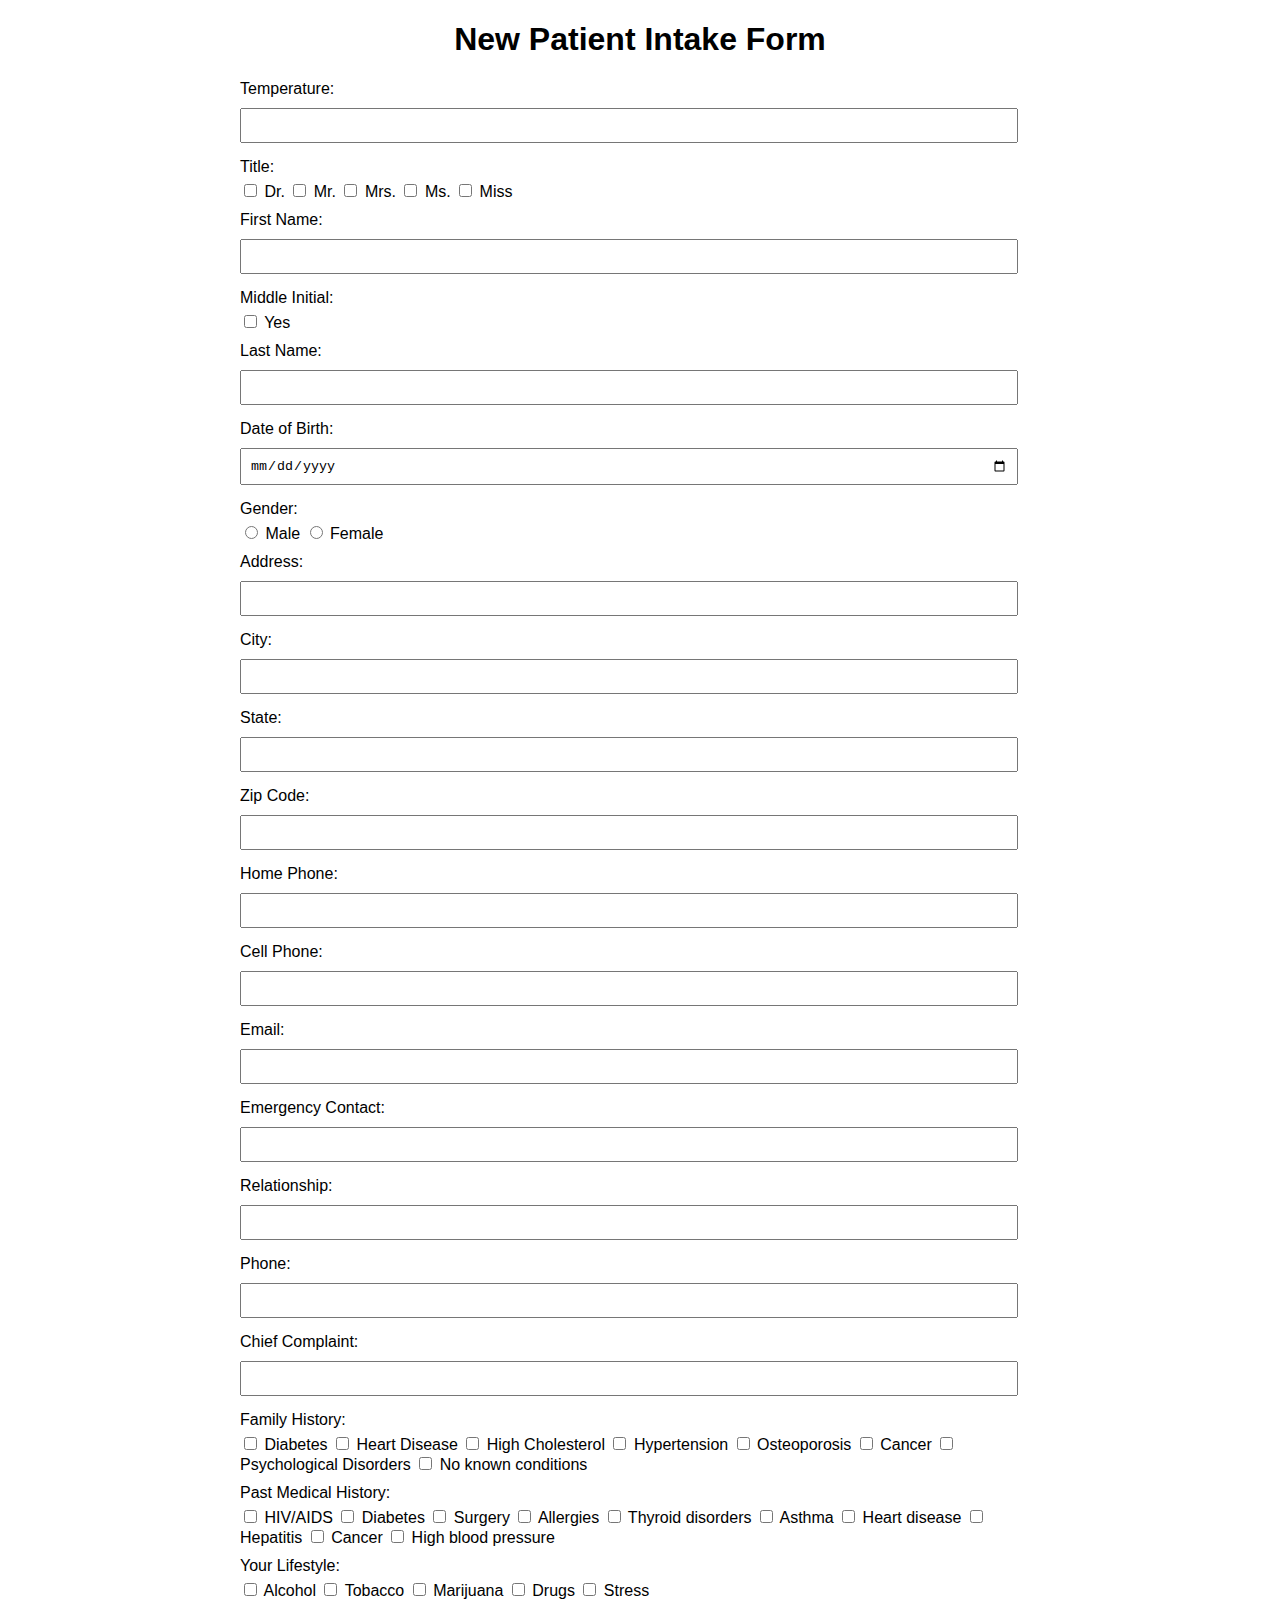
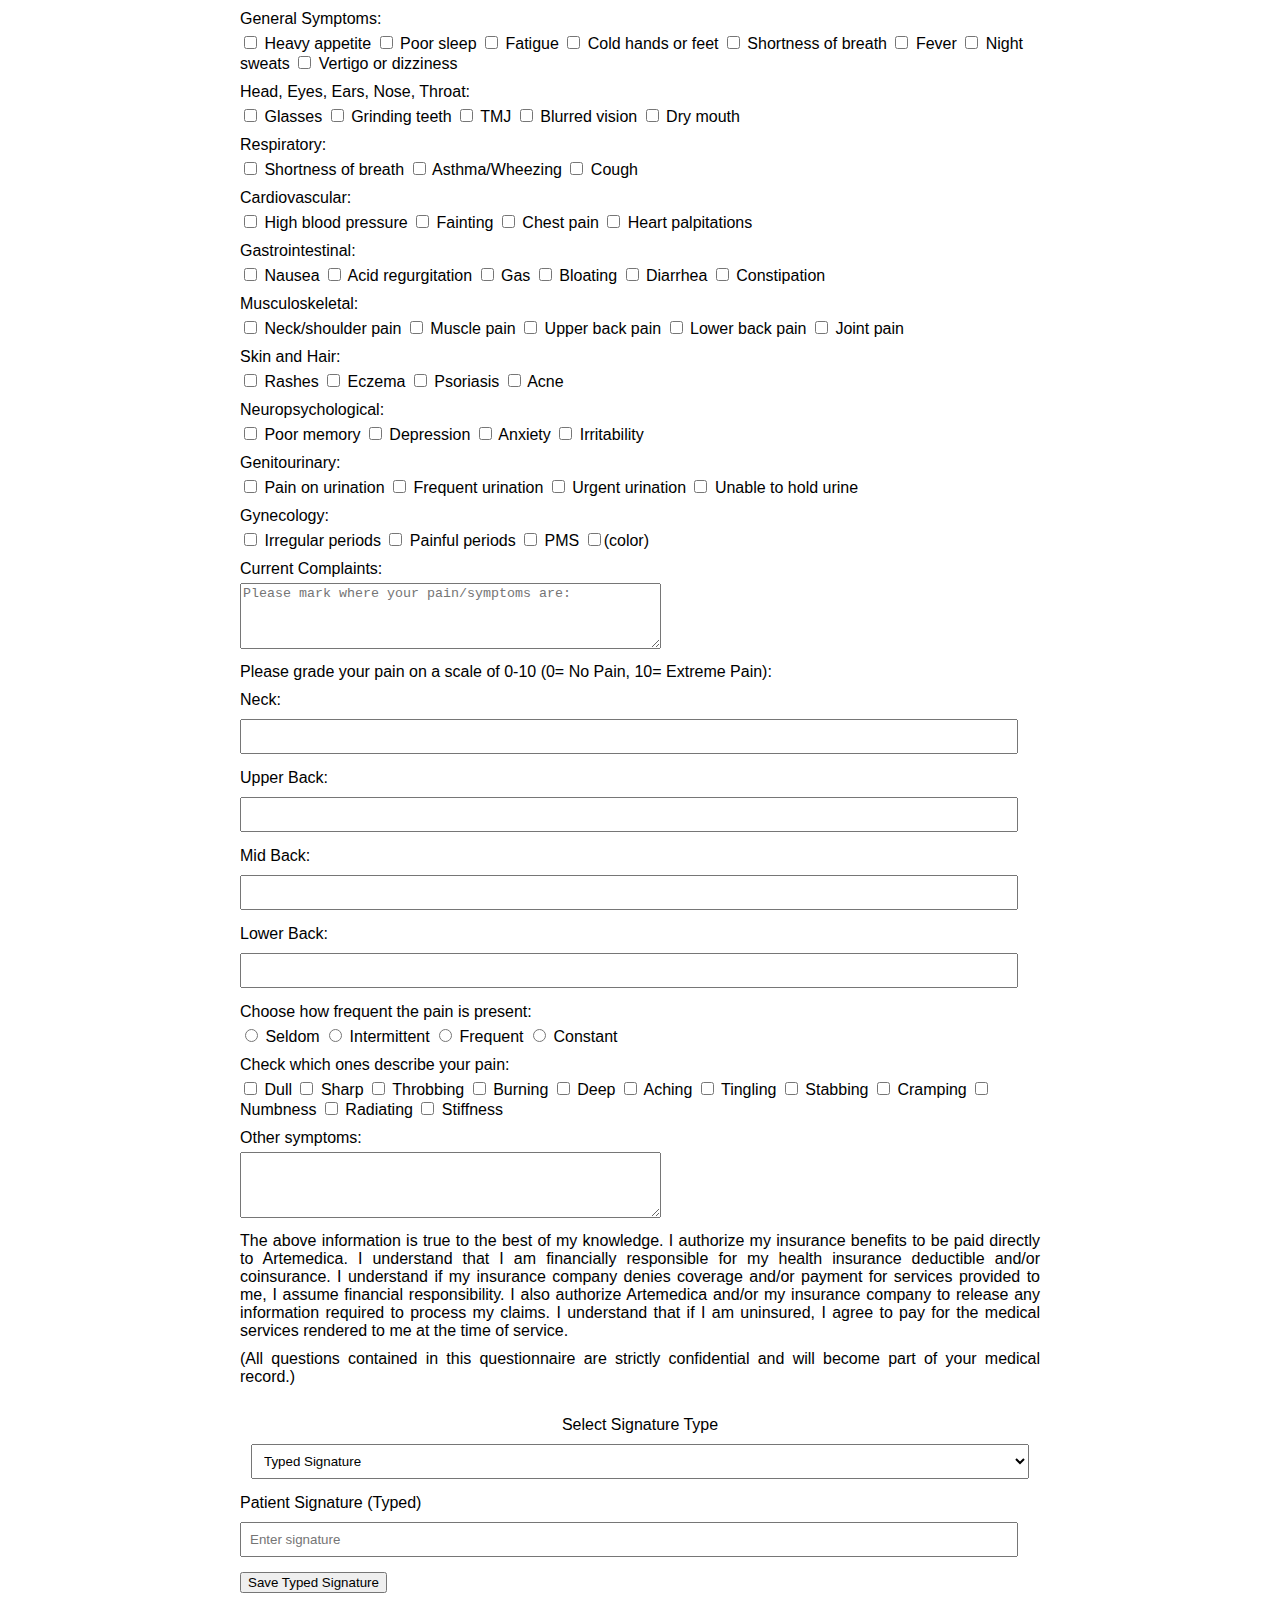
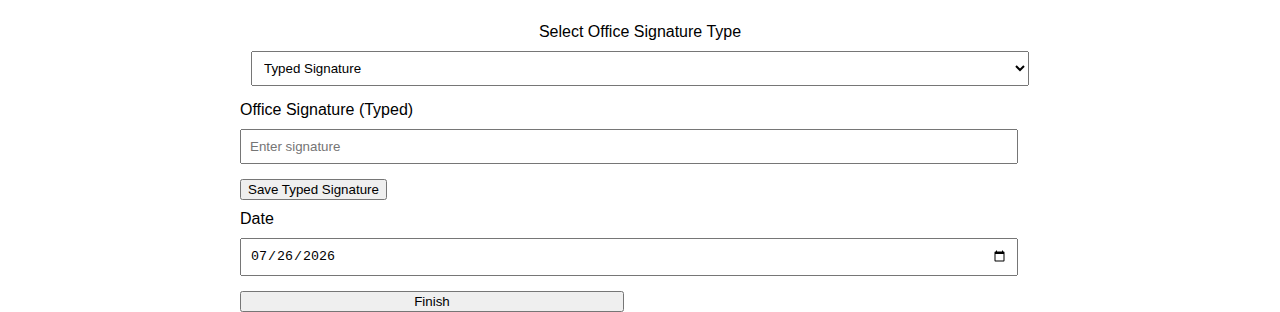
<file: target/classes/webapp/New_Patient.html>
<!DOCTYPE html>
<html lang="en">
<head>
    <meta charset="UTF-8">
    <title>New Patient Intake Form</title>
    <style>
        body {
            font-family: Arial, sans-serif;
            margin: 20px;
            max-width: 800px;
            margin: auto;
        }
        h1, h2, h3 {
            text-align: center;
        }
        p {
            text-align: justify;
            margin: 10px 0;
        }
        label {
            display: block;
            margin: 10px 0 5px;
        }
        input[type="text"], input[type="date"], input[type="number"], select {
            width: calc(100% - 22px);
            padding: 8px;
            margin: 5px 0;
            box-sizing: border-box;
        }
        canvas {
            border: 1px solid black;
            touch-action: none;
        }
        .signature-section {
            margin-top: 20px;
        }
        button {
            margin-top: 10px;
        }
        .signature-container {
            display: flex;
            flex-direction: column;
            align-items: center;
            margin-top: 20px;
        }
        .signature-box {
            width: 100%;
        }
        .button-group {
            display: flex;
            justify-content: space-between;
        }
        .button-group button {
            width: 48%;
        }
        .preview-question {
            color: black;
        }
        .preview-answer {
            color: deepskyblue;
        }
    </style>
</head>
<body>
<h1>New Patient Intake Form</h1>

<form id="intakeForm">
    <label for="temperature">Temperature:</label>
    <input type="text" id="temperature" name="temperature">

    <label>Title:</label>
    <input type="checkbox" name="title" value="Dr."> Dr.
    <input type="checkbox" name="title" value="Mr."> Mr.
    <input type="checkbox" name="title" value="Mrs."> Mrs.
    <input type="checkbox" name="title" value="Ms."> Ms.
    <input type="checkbox" name="title" value="Miss"> Miss

    <label for="firstName">First Name:</label>
    <input type="text" id="firstName" name="firstName">

    <label for="hasMiddleName">Middle Initial:</label>
    <input type="checkbox" id="hasMiddleName" name="hasMiddleName" value="Yes" onclick="toggleMiddleNameField()"> Yes
    <input type="text" id="middleInitial" name="middleInitial" style="display:none;">

    <label for="lastName">Last Name:</label>
    <input type="text" id="lastName" name="lastName">

    <label for="dob">Date of Birth:</label>
    <input type="date" id="dob" name="dob">

    <label>Gender:</label>
    <input type="radio" id="genderMale" name="gender" value="Male"> Male
    <input type="radio" id="genderFemale" name="gender" value="Female"> Female

    <label for="address">Address:</label>
    <input type="text" id="address" name="address">

    <label for="city">City:</label>
    <input type="text" id="city" name="city">

    <label for="state">State:</label>
    <input type="text" id="state" name="state">

    <label for="zipCode">Zip Code:</label>
    <input type="text" id="zipCode" name="zipCode">

    <label for="homePhone">Home Phone:</label>
    <input type="text" id="homePhone" name="homePhone">

    <label for="cellPhone">Cell Phone:</label>
    <input type="text" id="cellPhone" name="cellPhone">

    <label for="email">Email:</label>
    <input type="text" id="email" name="email">

    <label for="emergencyContact">Emergency Contact:</label>
    <input type="text" id="emergencyContact" name="emergencyContact">

    <label for="relationship">Relationship:</label>
    <input type="text" id="relationship" name="relationship">

    <label for="emergencyPhone">Phone:</label>
    <input type="text" id="emergencyPhone" name="emergencyPhone">

    <label for="chiefComplaint">Chief Complaint:</label>
    <input type="text" id="chiefComplaint" name="chiefComplaint">

    <label for="familyHistory">Family History:</label>
    <div id="familyHistory">
        <input type="checkbox" id="diabetes" name="familyHistory" value="Diabetes"> Diabetes
        <input type="checkbox" id="heartDisease" name="familyHistory" value="Heart Disease"> Heart Disease
        <input type="checkbox" id="highCholesterol" name="familyHistory" value="High Cholesterol"> High Cholesterol
        <input type="checkbox" id="hypertension" name="familyHistory" value="Hypertension"> Hypertension
        <input type="checkbox" id="osteoporosis" name="familyHistory" value="Osteoporosis"> Osteoporosis
        <input type="checkbox" id="cancer" name="familyHistory" value="Cancer"> Cancer
        <input type="checkbox" id="psychologicalDisorders" name="familyHistory" value="Psychological Disorders"> Psychological Disorders
        <input type="checkbox" id="noKnownConditions" name="familyHistory" value="No known conditions"> No known conditions
    </div>

    <label for="pastMedicalHistory">Past Medical History:</label>
    <div id="pastMedicalHistory">
        <input type="checkbox" id="hivAids" name="pastMedicalHistory" value="HIV/AIDS"> HIV/AIDS
        <input type="checkbox" id="diabetesPast" name="pastMedicalHistory" value="Diabetes"> Diabetes
        <input type="checkbox" id="surgery" name="pastMedicalHistory" value="Surgery"> Surgery
        <input type="checkbox" id="allergies" name="pastMedicalHistory" value="Allergies"> Allergies
        <input type="checkbox" id="thyroidDisorders" name="pastMedicalHistory" value="Thyroid disorders"> Thyroid disorders
        <input type="checkbox" id="asthma" name="pastMedicalHistory" value="Asthma"> Asthma
        <input type="checkbox" id="heartDiseasePast" name="pastMedicalHistory" value="Heart disease"> Heart disease
        <input type="checkbox" id="hepatitis" name="pastMedicalHistory" value="Hepatitis"> Hepatitis
        <input type="checkbox" id="cancerPast" name="pastMedicalHistory" value="Cancer"> Cancer
        <input type="checkbox" id="highBloodPressurePast" name="pastMedicalHistory" value="High blood pressure"> High blood pressure
    </div>

    <label for="lifestyle">Your Lifestyle:</label>
    <div id="lifestyle">
        <input type="checkbox" id="alcohol" name="lifestyle" value="Alcohol"> Alcohol
        <input type="checkbox" id="tobacco" name="lifestyle" value="Tobacco"> Tobacco
        <input type="checkbox" id="marijuana" name="lifestyle" value="Marijuana"> Marijuana
        <input type="checkbox" id="drugs" name="lifestyle" value="Drugs"> Drugs
        <input type="checkbox" id="stress" name="lifestyle" value="Stress"> Stress
    </div>

    <label for="generalSymptoms">General Symptoms:</label>
    <div id="generalSymptoms">
        <input type="checkbox" id="heavyAppetite" name="generalSymptoms" value="Heavy appetite"> Heavy appetite
        <input type="checkbox" id="poorSleep" name="generalSymptoms" value="Poor sleep"> Poor sleep
        <input type="checkbox" id="fatigue" name="generalSymptoms" value="Fatigue"> Fatigue
        <input type="checkbox" id="coldHandsFeet" name="generalSymptoms" value="Cold hands or feet"> Cold hands or feet
        <input type="checkbox" id="shortnessOfBreath" name="generalSymptoms" value="Shortness of breath"> Shortness of breath
        <input type="checkbox" id="fever" name="generalSymptoms" value="Fever"> Fever
        <input type="checkbox" id="nightSweats" name="generalSymptoms" value="Night sweats"> Night sweats
        <input type="checkbox" id="vertigoDizziness" name="generalSymptoms" value="Vertigo or dizziness"> Vertigo or dizziness
    </div>

    <label for="headEyesEarsNoseThroat">Head, Eyes, Ears, Nose, Throat:</label>
    <div id="headEyesEarsNoseThroat">
        <input type="checkbox" id="glasses" name="headEyesEarsNoseThroat" value="Glasses"> Glasses
        <input type="checkbox" id="grindingTeeth" name="headEyesEarsNoseThroat" value="Grinding teeth"> Grinding teeth
        <input type="checkbox" id="tmj" name="headEyesEarsNoseThroat" value="TMJ"> TMJ
        <input type="checkbox" id="blurredVision" name="headEyesEarsNoseThroat" value="Blurred vision"> Blurred vision
        <input type="checkbox" id="dryMouth" name="headEyesEarsNoseThroat" value="Dry mouth"> Dry mouth
    </div>

    <label for="respiratory">Respiratory:</label>
    <div id="respiratory">
        <input type="checkbox" id="shortnessOfBreathRespiratory" name="respiratory" value="Shortness of breath"> Shortness of breath
        <input type="checkbox" id="asthmaWheezing" name="respiratory" value="Asthma/Wheezing"> Asthma/Wheezing
        <input type="checkbox" id="cough" name="respiratory" value="Cough"> Cough
    </div>

    <label for="cardiovascular">Cardiovascular:</label>
    <div id="cardiovascular">
        <input type="checkbox" id="highBloodPressure" name="cardiovascular" value="High blood pressure"> High blood pressure
        <input type="checkbox" id="fainting" name="cardiovascular" value="Fainting"> Fainting
        <input type="checkbox" id="chestPain" name="cardiovascular" value="Chest pain"> Chest pain
        <input type="checkbox" id="heartPalpitations" name="cardiovascular" value="Heart palpitations"> Heart palpitations
    </div>

    <label for="gastrointestinal">Gastrointestinal:</label>
    <div id="gastrointestinal">
        <input type="checkbox" id="nausea" name="gastrointestinal" value="Nausea"> Nausea
        <input type="checkbox" id="acidRegurgitation" name="gastrointestinal" value="Acid regurgitation"> Acid regurgitation
        <input type="checkbox" id="gas" name="gastrointestinal" value="Gas"> Gas
        <input type="checkbox" id="bloating" name="gastrointestinal" value="Bloating"> Bloating
        <input type="checkbox" id="diarrhea" name="gastrointestinal" value="Diarrhea"> Diarrhea
        <input type="checkbox" id="constipation" name="gastrointestinal" value="Constipation"> Constipation
    </div>

    <label for="musculoskeletal">Musculoskeletal:</label>
    <div id="musculoskeletal">
        <input type="checkbox" id="neckShoulderPain" name="musculoskeletal" value="Neck/shoulder pain"> Neck/shoulder pain
        <input type="checkbox" id="musclePain" name="musculoskeletal" value="Muscle pain"> Muscle pain
        <input type="checkbox" id="upperBackPain" name="musculoskeletal" value="Upper back pain"> Upper back pain
        <input type="checkbox" id="lowerBackPain" name="musculoskeletal" value="Lower back pain"> Lower back pain
        <input type="checkbox" id="jointPain" name="musculoskeletal" value="Joint pain"> Joint pain
    </div>

    <label for="skinAndHair">Skin and Hair:</label>
    <div id="skinAndHair">
        <input type="checkbox" id="rashes" name="skinAndHair" value="Rashes"> Rashes
        <input type="checkbox" id="eczema" name="skinAndHair" value="Eczema"> Eczema
        <input type="checkbox" id="psoriasis" name="skinAndHair" value="Psoriasis"> Psoriasis
        <input type="checkbox" id="acne" name="skinAndHair" value="Acne"> Acne
    </div>

    <label for="neuropsychological">Neuropsychological:</label>
    <div id="neuropsychological">
        <input type="checkbox" id="poorMemory" name="neuropsychological" value="Poor memory"> Poor memory
        <input type="checkbox" id="depression" name="neuropsychological" value="Depression"> Depression
        <input type="checkbox" id="anxiety" name="neuropsychological" value="Anxiety"> Anxiety
        <input type="checkbox" id="irritability" name="neuropsychological" value="Irritability"> Irritability
    </div>

    <label for="genitourinary">Genitourinary:</label>
    <div id="genitourinary">
        <input type="checkbox" id="painOnUrination" name="genitourinary" value="Pain on urination"> Pain on urination
        <input type="checkbox" id="frequentUrination" name="genitourinary" value="Frequent urination"> Frequent urination
        <input type="checkbox" id="urgentUrination" name="genitourinary" value="Urgent urination"> Urgent urination
        <input type="checkbox" id="unableToHoldUrine" name="genitourinary" value="Unable to hold urine"> Unable to hold urine
    </div>

    <label for="gynecology">Gynecology:</label>
    <div id="gynecology">
        <input type="checkbox" id="irregularPeriods" name="gynecology" value="Irregular periods"> Irregular periods
        <input type="checkbox" id="painfulPeriods" name="gynecology" value="Painful periods"> Painful periods
        <input type="checkbox" id="pms" name="gynecology" value="PMS"> PMS
        <input type="checkbox" id="vaginalDischarge" name="gynecology" value="Vaginal discharge">(color)
    </div>

    <label for="currentComplaints">Current Complaints:</label>
    <textarea id="currentComplaints" name="currentComplaints" rows="4" cols="50" placeholder="Please mark where your pain/symptoms are:"></textarea>

    <label for="painScale">Please grade your pain on a scale of 0-10 (0= No Pain, 10= Extreme Pain):</label>
    <div id="painScale">
        <label for="neckPain">Neck:</label>
        <input type="number" id="neckPain" name="painScale" min="0" max="10" step="1">
        <label for="upperBackPainScale">Upper Back:</label>
        <input type="number" id="upperBackPainScale" name="painScale" min="0" max="10" step="1">
        <label for="midBackPain">Mid Back:</label>
        <input type="number" id="midBackPain" name="painScale" min="0" max="10" step="1">
        <label for="lowerBackPainScale">Lower Back:</label>
        <input type="number" id="lowerBackPainScale" name="painScale" min="0" max="10" step="1">
    </div>

    <label for="painFrequency">Choose how frequent the pain is present:</label>
    <div id="painFrequency">
        <input type="radio" id="seldom" name="painFrequency" value="Seldom"> Seldom
        <input type="radio" id="intermittent" name="painFrequency" value="Intermittent"> Intermittent
        <input type="radio" id="frequent" name="painFrequency" value="Frequent"> Frequent
        <input type="radio" id="constant" name="painFrequency" value="Constant"> Constant
    </div>

    <label for="painDescription">Check which ones describe your pain:</label>
    <div id="painDescription">
        <input type="checkbox" id="dullPain" name="painDescription" value="Dull"> Dull
        <input type="checkbox" id="sharpPain" name="painDescription" value="Sharp"> Sharp
        <input type="checkbox" id="throbbingPain" name="painDescription" value="Throbbing"> Throbbing
        <input type="checkbox" id="burningPain" name="painDescription" value="Burning"> Burning
        <input type="checkbox" id="deepPain" name="painDescription" value="Deep"> Deep
        <input type="checkbox" id="achingPain" name="painDescription" value="Aching"> Aching
        <input type="checkbox" id="tinglingPain" name="painDescription" value="Tingling"> Tingling
        <input type="checkbox" id="stabbingPain" name="painDescription" value="Stabbing"> Stabbing
        <input type="checkbox" id="crampingPain" name="painDescription" value="Cramping"> Cramping
        <input type="checkbox" id="numbnessPain" name="painDescription" value="Numbness"> Numbness
        <input type="checkbox" id="radiatingPain" name="painDescription" value="Radiating"> Radiating
        <input type="checkbox" id="stiffnessPain" name="painDescription" value="Stiffness"> Stiffness
    </div>

    <label for="otherSymptoms">Other symptoms:</label>
    <textarea id="otherSymptoms" name="otherSymptoms" rows="4" cols="50"></textarea>

    <p>The above information is true to the best of my knowledge. I authorize my insurance benefits to be paid directly to Artemedica. I understand that I am financially responsible for my health insurance deductible and/or coinsurance. I understand if my insurance company denies coverage and/or payment for services provided to me, I assume financial responsibility. I also authorize Artemedica and/or my insurance company to release any information required to process my claims. I understand that if I am uninsured, I agree to pay for the medical services rendered to me at the time of service.</p>

    <p>(All questions contained in this questionnaire are strictly confidential and will become part of your medical record.)</p>

    <div class="signature-container">
        <label for="patientSignatureType">Select Signature Type</label>
        <select id="patientSignatureType" onchange="togglePatientSignatureType()">
            <option value="typed">Typed Signature</option>
            <option value="handwritten">Handwritten Signature</option>
        </select>

        <div id="typedPatientSignature" class="signature-box">
            <label for="typedPatientSignatureInput">Patient Signature (Typed)</label>
            <input type="text" id="typedPatientSignatureInput" placeholder="Enter signature">
            <button type="button" onclick="saveTypedPatientSignature()">Save Typed Signature</button>
        </div>
        <div id="handwrittenPatientSignature" class="signature-box" style="display: none;">
            <label for="patientSignatureCanvas">Patient Signature (Handwritten)</label>
            <canvas id="patientSignatureCanvas" width="500" height="200"></canvas>
            <button type="button" onclick="clearPatientCanvas()">Clear</button>
            <button type="button" onclick="saveHandwrittenPatientSignature()">Save Signature</button>
        </div>
    </div>

    <div class="signature-container">
        <label for="officeSignatureType">Select Office Signature Type</label>
        <select id="officeSignatureType" onchange="toggleOfficeSignatureType()">
            <option value="typed">Typed Signature</option>
            <option value="handwritten">Handwritten Signature</option>
        </select>

        <div id="typedOfficeSignature" class="signature-box">
            <label for="typedOfficeSignatureInput">Office Signature (Typed)</label>
            <input type="text" id="typedOfficeSignatureInput" placeholder="Enter signature">
            <button type="button" onclick="saveTypedOfficeSignature()">Save Typed Signature</button>
        </div>
        <div id="handwrittenOfficeSignature" class="signature-box" style="display: none;">
            <label for="officeSignatureCanvas">Office Signature (Handwritten)</label>
            <canvas id="officeSignatureCanvas" width="500" height="200"></canvas>
            <button type="button" onclick="clearOfficeCanvas()">Clear</button>
            <button type="button" onclick="saveHandwrittenOfficeSignature()">Save Signature</button>
        </div>
    </div>

    <label for="signDate">Date</label>
    <input type="date" id="signDate" name="signDate" class="date-input">

    <div class="button-group">
        <button type="button" onclick="generateFinalPage()">Finish</button>
    </div>
</form>

<script>
    function toggleMiddleNameField() {
        var hasMiddleName = document.getElementById('hasMiddleName').checked;
        document.getElementById('middleInitial').style.display = hasMiddleName ? 'block' : 'none';
    }

    function togglePatientSignatureType() {
        var signatureType = document.getElementById('patientSignatureType').value;
        if (signatureType === 'typed') {
            document.getElementById('typedPatientSignature').style.display = 'block';
            document.getElementById('handwrittenPatientSignature').style.display = 'none';
        } else {
            document.getElementById('typedPatientSignature').style.display = 'none';
            document.getElementById('handwrittenPatientSignature').style.display = 'block';
        }
    }

    function toggleOfficeSignatureType() {
        var signatureType = document.getElementById('officeSignatureType').value;
        if (signatureType === 'typed') {
            document.getElementById('typedOfficeSignature').style.display = 'block';
            document.getElementById('handwrittenOfficeSignature').style.display = 'none';
        } else {
            document.getElementById('typedOfficeSignature').style.display = 'none';
            document.getElementById('handwrittenOfficeSignature').style.display = 'block';
        }
    }

    var patientCanvas = document.getElementById('patientSignatureCanvas');
    var patientCtx = patientCanvas.getContext('2d');
    var patientDrawing = false;

    patientCanvas.addEventListener('mousedown', function(e) {
        patientDrawing = true;
        patientCtx.beginPath();
        patientCtx.moveTo(e.offsetX, e.offsetY);
    });

    patientCanvas.addEventListener('mousemove', function(e) {
        if (patientDrawing) {
            patientCtx.lineTo(e.offsetX, e.offsetY);
            patientCtx.stroke();
        }
    });

    patientCanvas.addEventListener('mouseup', function() {
        patientDrawing = false;
    });

    patientCanvas.addEventListener('mouseout', function() {
        patientDrawing = false;
    });

    patientCanvas.addEventListener('touchstart', function(e) {
        patientDrawing = true;
        patientCtx.beginPath();
        patientCtx.moveTo(e.touches[0].clientX - patientCanvas.offsetLeft, e.touches[0].clientY - patientCanvas.offsetTop);
    });

    patientCanvas.addEventListener('touchmove', function(e) {
        if (patientDrawing) {
            patientCtx.lineTo(e.touches[0].clientX - patientCanvas.offsetLeft, e.touches[0].clientY - patientCanvas.offsetTop);
            patientCtx.stroke();
        }
    });

    patientCanvas.addEventListener('touchend', function() {
        patientDrawing = false;
    });

    function clearPatientCanvas() {
        patientCtx.clearRect(0, 0, patientCanvas.width, patientCanvas.height);
    }

    function saveHandwrittenPatientSignature() {
        var dataURL = patientCanvas.toDataURL('image/png');
        localStorage.setItem('patientSignatureImage', dataURL);
        alert('Handwritten patient signature saved');
    }

    function saveTypedPatientSignature() {
        var textSignature = document.getElementById('typedPatientSignatureInput').value;
        localStorage.setItem('patientTextSignature', textSignature);
        alert('Typed patient signature saved');
    }

    var officeCanvas = document.getElementById('officeSignatureCanvas');
    var officeCtx = officeCanvas.getContext('2d');
    var officeDrawing = false;

    officeCanvas.addEventListener('mousedown', function(e) {
        officeDrawing = true;
        officeCtx.beginPath();
        officeCtx.moveTo(e.offsetX, e.offsetY);
    });

    officeCanvas.addEventListener('mousemove', function(e) {
        if (officeDrawing) {
            officeCtx.lineTo(e.offsetX, e.offsetY);
            officeCtx.stroke();
        }
    });

    officeCanvas.addEventListener('mouseup', function() {
        officeDrawing = false;
    });

    officeCanvas.addEventListener('mouseout', function() {
        officeDrawing = false;
    });

    officeCanvas.addEventListener('touchstart', function(e) {
        officeDrawing = true;
        officeCtx.beginPath();
        officeCtx.moveTo(e.touches[0].clientX - officeCanvas.offsetLeft, e.touches[0].clientY - officeCanvas.offsetTop);
    });

    officeCanvas.addEventListener('touchmove', function(e) {
        if (officeDrawing) {
            officeCtx.lineTo(e.touches[0].clientX - officeCanvas.offsetLeft, e.touches[0].clientY - officeCanvas.offsetTop);
            officeCtx.stroke();
        }
    });

    officeCanvas.addEventListener('touchend', function() {
        officeDrawing = false;
    });

    function clearOfficeCanvas() {
        officeCtx.clearRect(0, 0, officeCanvas.width, officeCanvas.height);
    }

    function saveHandwrittenOfficeSignature() {
        var dataURL = officeCanvas.toDataURL('image/png');
        localStorage.setItem('officeSignatureImage', dataURL);
        alert('Handwritten office signature saved');
    }

    function saveTypedOfficeSignature() {
        var textSignature = document.getElementById('typedOfficeSignatureInput').value;
        localStorage.setItem('officeTextSignature', textSignature);
        alert('Typed office signature saved');
    }

    function generateFinalPage() {
        var signatureType = document.getElementById('patientSignatureType').value;
        var patientSignatureImage = localStorage.getItem('patientSignatureImage');
        var patientTextSignature = localStorage.getItem('patientTextSignature');
        var officeSignatureType = document.getElementById('officeSignatureType').value;
        var officeSignatureImage = localStorage.getItem('officeSignatureImage');
        var officeTextSignature = localStorage.getItem('officeTextSignature');
        var signDate = document.getElementById('signDate').value;

        var getFieldValue = (fieldId) => document.getElementById(fieldId).value || "N/A";
        var getCheckedValues = (name) => [...document.querySelectorAll(`input[name="${name}"]:checked`)].map(e => e.value).join(', ') || "N/A";

        var finalPage = `
            <html>
            <head>
                <title>Form Preview</title>
                <style>
                    body {
                        font-family: Arial, sans-serif;
                        margin: 20px;
                        max-width: 800px;
                        margin: auto;
                    }
                    h1, h2, h3 {
                        text-align: center;
                    }
                    p {
                        text-align: justify;
                        margin: 10px 0;
                    }
                    .preview-question {
                        color: black;
                    }
                    .preview-answer {
                        color: deepskyblue;
                    }
                </style>
            </head>
            <body>
                <h1>New Patient Intake Form</h1>
                <p><span class="preview-question">Temperature:</span> <span class="preview-answer">${getFieldValue('temperature')}</span></p>
                <p><span class="preview-question">Title:</span> <span class="preview-answer">${getCheckedValues('title')}</span></p>
                <p><span class="preview-question">First Name:</span> <span class="preview-answer">${getFieldValue('firstName')}</span></p>
                ${document.getElementById('hasMiddleName').checked ? `<p><span class="preview-question">Middle Initial:</span> <span class="preview-answer">${getFieldValue('middleInitial')}</span></p>` : ''}
                <p><span class="preview-question">Last Name:</span> <span class="preview-answer">${getFieldValue('lastName')}</span></p>
                <p><span class="preview-question">Date of Birth:</span> <span class="preview-answer">${getFieldValue('dob')}</span></p>
                <p><span class="preview-question">Gender:</span> <span class="preview-answer">${getCheckedValues('gender')}</span></p>
                <p><span class="preview-question">Address:</span> <span class="preview-answer">${getFieldValue('address')}</span></p>
                <p><span class="preview-question">City:</span> <span class="preview-answer">${getFieldValue('city')}</span></p>
                <p><span class="preview-question">State:</span> <span class="preview-answer">${getFieldValue('state')}</span></p>
                <p><span class="preview-question">Zip Code:</span> <span class="preview-answer">${getFieldValue('zipCode')}</span></p>
                <p><span class="preview-question">Home Phone:</span> <span class="preview-answer">${getFieldValue('homePhone')}</span></p>
                <p><span class="preview-question">Cell Phone:</span> <span class="preview-answer">${getFieldValue('cellPhone')}</span></p>
                <p><span class="preview-question">Email:</span> <span class="preview-answer">${getFieldValue('email')}</span></p>
                <p><span class="preview-question">Emergency Contact:</span> <span class="preview-answer">${getFieldValue('emergencyContact')}</span></p>
                <p><span class="preview-question">Relationship:</span> <span class="preview-answer">${getFieldValue('relationship')}</span></p>
                <p><span class="preview-question">Emergency Phone:</span> <span class="preview-answer">${getFieldValue('emergencyPhone')}</span></p>
                <p><span class="preview-question">Chief Complaint:</span> <span class="preview-answer">${getFieldValue('chiefComplaint')}</span></p>
                <p><span class="preview-question">Family History:</span> <span class="preview-answer">${getCheckedValues('familyHistory')}</span></p>
                <p><span class="preview-question">Past Medical History:</span> <span class="preview-answer">${getCheckedValues('pastMedicalHistory')}</span></p>
                <p><span class="preview-question">Your Lifestyle:</span> <span class="preview-answer">${getCheckedValues('lifestyle')}</span></p>
                <p><span class="preview-question">General Symptoms:</span> <span class="preview-answer">${getCheckedValues('generalSymptoms')}</span></p>
                <p><span class="preview-question">Head, Eyes, Ears, Nose, Throat:</span> <span class="preview-answer">${getCheckedValues('headEyesEarsNoseThroat')}</span></p>
                <p><span class="preview-question">Respiratory:</span> <span class="preview-answer">${getCheckedValues('respiratory')}</span></p>
                <p><span class="preview-question">Cardiovascular:</span> <span class="preview-answer">${getCheckedValues('cardiovascular')}</span></p>
                <p><span class="preview-question">Gastrointestinal:</span> <span class="preview-answer">${getCheckedValues('gastrointestinal')}</span></p>
                <p><span class="preview-question">Musculoskeletal:</span> <span class="preview-answer">${getCheckedValues('musculoskeletal')}</span></p>
                <p><span class="preview-question">Skin and Hair:</span> <span class="preview-answer">${getCheckedValues('skinAndHair')}</span></p>
                <p><span class="preview-question">Neuropsychological:</span> <span class="preview-answer">${getCheckedValues('neuropsychological')}</span></p>
                <p><span class="preview-question">Genitourinary:</span> <span class="preview-answer">${getCheckedValues('genitourinary')}</span></p>
                <p><span class="preview-question">Gynecology:</span> <span class="preview-answer">${getCheckedValues('gynecology')}</span></p>
                <p><span class="preview-question">Current Complaints:</span> <span class="preview-answer">${getFieldValue('currentComplaints')}</span></p>
                <p><span class="preview-question">Pain Scale:</span> <span class="preview-answer">Neck - ${getFieldValue('neckPain')}, Upper Back - ${getFieldValue('upperBackPainScale')}, Mid Back - ${getFieldValue('midBackPain')}, Lower Back - ${getFieldValue('lowerBackPainScale')}</span></p>
                <p><span class="preview-question">Pain Frequency:</span> <span class="preview-answer">${getCheckedValues('painFrequency')}</span></p>
                <p><span class="preview-question">Pain Description:</span> <span class="preview-answer">${getCheckedValues('painDescription')}</span></p>
                <p><span class="preview-question">Other Symptoms:</span> <span class="preview-answer">${getFieldValue('otherSymptoms')}</span></p>
                <p class="preview-question">The above information is true to the best of my knowledge. I authorize my insurance benefits to be paid directly to Artemedica. I understand that I am financially responsible for my health insurance deductible and/or coinsurance. I understand if my insurance company denies coverage and/or payment for services provided to me, I assume financial responsibility. I also authorize Artemedica and/or my insurance company to release any information required to process my claims. I understand that if I am uninsured, I agree to pay for the medical services rendered to me at the time of service.</p>
                <p class="preview-question">(All questions contained in this questionnaire are strictly confidential and will become part of your medical record.)</p>
                <div class="signature-section">
                    <label class="preview-question">Patient Signature (${signatureType === 'handwritten' ? 'Handwritten' : 'Typed'}):</label>
                    ${signatureType === 'handwritten' ? '<img src="' + patientSignatureImage + '" alt="Handwritten Signature">' : '<p class="preview-answer">' + patientTextSignature + '</p>'}
                </div>
                <div class="signature-section">
                    <label class="preview-question">Office Signature (${officeSignatureType === 'handwritten' ? 'Handwritten' : 'Typed'}):</label>
                    ${officeSignatureType === 'handwritten' ? '<img src="' + officeSignatureImage + '" alt="Handwritten Signature">' : '<p class="preview-answer">' + officeTextSignature + '</p>'}
                </div>
                <p class="preview-question">Date: <span class="preview-answer">${signDate}</span></p>
                <button onclick="window.print()">Print PDF</button>
            </body>
            </html>
        `;

        var newWindow = window.open('', '_blank');
        newWindow.document.write(finalPage);
        newWindow.document.close();
    }

    document.getElementById('signDate').valueAsDate = new Date();
</script>
</body>
</html>
</file>
